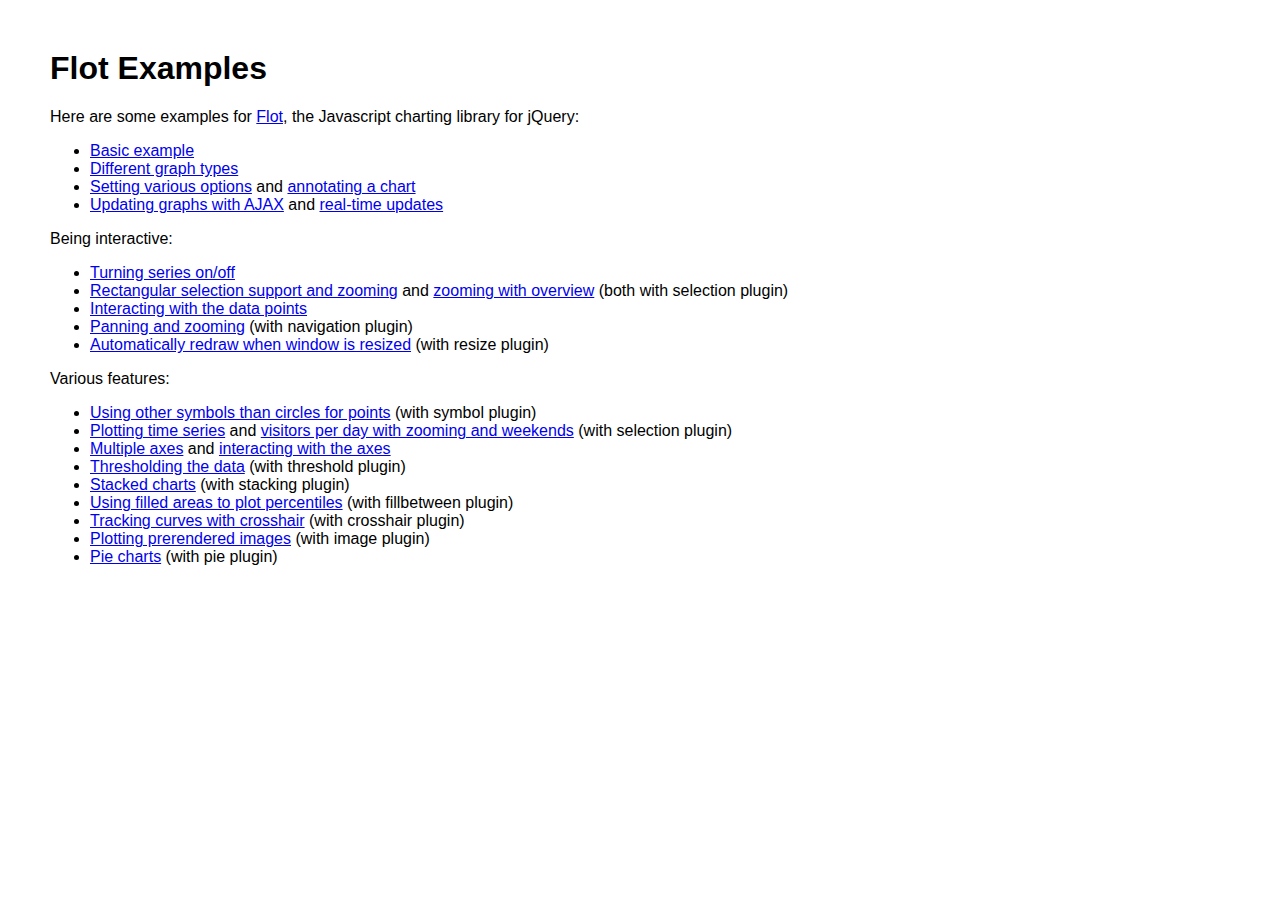
<file: usr/html/flot/examples/index.html>
<!DOCTYPE HTML PUBLIC "-//W3C//DTD HTML 4.01 Transitional//EN" "http://www.w3.org/TR/html4/loose.dtd">
<html>
 <head>
    <meta http-equiv="Content-Type" content="text/html; charset=utf-8">
    <title>Flot Examples</title>
    <link href="layout.css" rel="stylesheet" type="text/css">
 </head>
 <body>
    <h1>Flot Examples</h1>

    <p>Here are some examples for <a href="http://code.google.com/p/flot/">Flot</a>, the Javascript charting library for jQuery:</p>

    <ul>
      <li><a href="basic.html">Basic example</a></li>
      <li><a href="graph-types.html">Different graph types</a></li>
      <li><a href="setting-options.html">Setting various options</a> and <a href="annotating.html">annotating a chart</a></li>
      <li><a href="ajax.html">Updating graphs with AJAX</a> and <a href="realtime.html">real-time updates</a></li>
    </ul>

    <p>Being interactive:</p>
    
    <ul>
      <li><a href="turning-series.html">Turning series on/off</a></li>
      <li><a href="selection.html">Rectangular selection support and zooming</a> and <a href="zooming.html">zooming with overview</a> (both with selection plugin)</li>
      <li><a href="interacting.html">Interacting with the data points</a></li>
      <li><a href="navigate.html">Panning and zooming</a> (with navigation plugin)</li>
      <li><a href="resize.html">Automatically redraw when window is resized</a> (with resize plugin)</li>
    </ul>

    <p>Various features:</p>
    
    <ul>
      <li><a href="symbols.html">Using other symbols than circles for points</a> (with symbol plugin)</li>
      <li><a href="time.html">Plotting time series</a> and <a href="visitors.html">visitors per day with zooming and weekends</a> (with selection plugin)</li>
      <li><a href="multiple-axes.html">Multiple axes</a> and <a href="interacting-axes.html">interacting with the axes</a></li>
      <li><a href="thresholding.html">Thresholding the data</a> (with threshold plugin)</li>
      <li><a href="stacking.html">Stacked charts</a> (with stacking plugin)</li>
      <li><a href="percentiles.html">Using filled areas to plot percentiles</a> (with fillbetween plugin)</li>
      <li><a href="tracking.html">Tracking curves with crosshair</a> (with crosshair plugin)</li>
      <li><a href="image.html">Plotting prerendered images</a> (with image plugin)</li>
      <li><a href="pie.html">Pie charts</a> (with pie plugin)</li>
    </ul>
 </body>
</html>
</file>
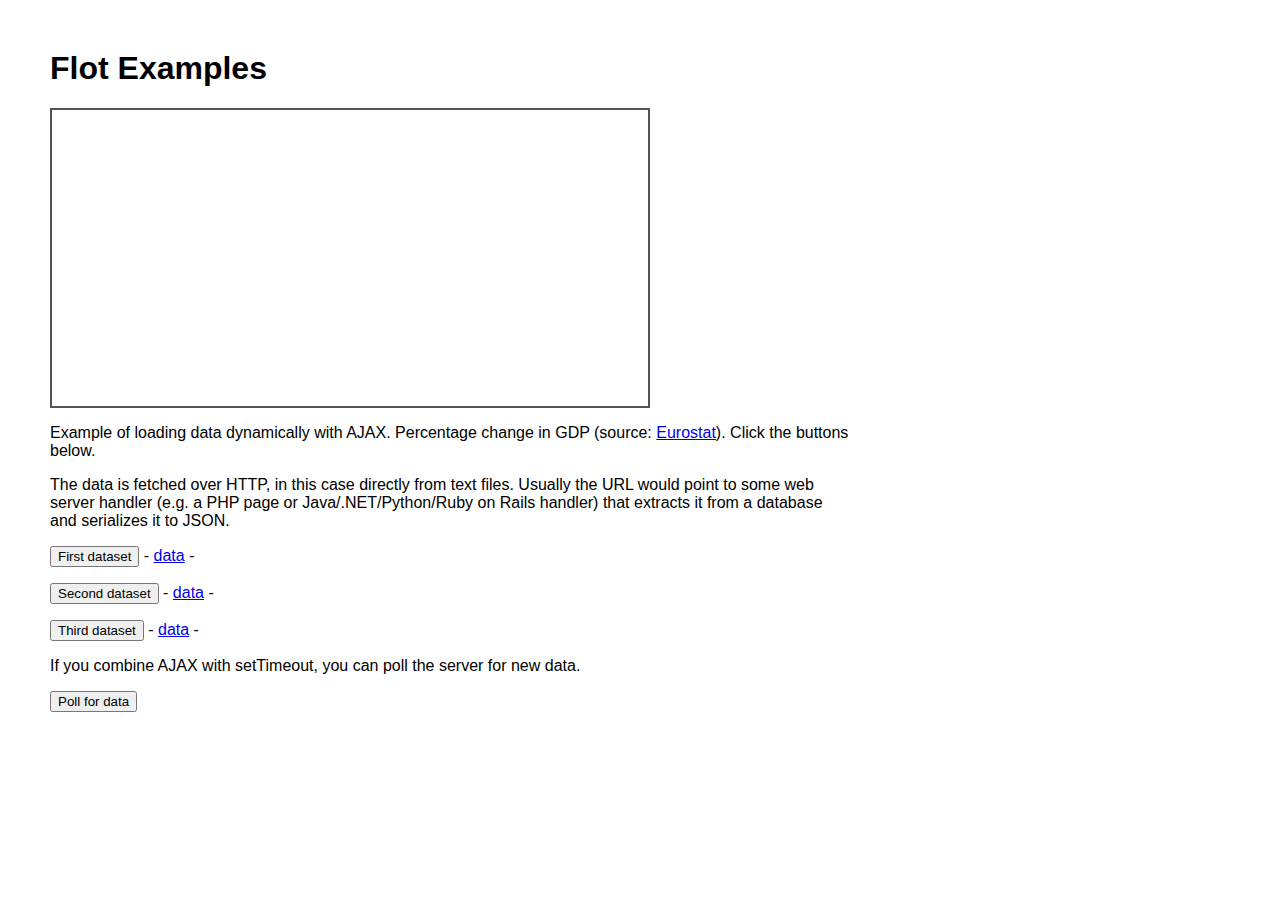
<file: usr/html/flot/examples/ajax.html>
<!DOCTYPE HTML PUBLIC "-//W3C//DTD HTML 4.01 Transitional//EN" "http://www.w3.org/TR/html4/loose.dtd">
<html>
 <head>
    <meta http-equiv="Content-Type" content="text/html; charset=utf-8">
    <title>Flot Examples</title>
    <link href="layout.css" rel="stylesheet" type="text/css">
    <!--[if lte IE 8]><script language="javascript" type="text/javascript" src="../excanvas.min.js"></script><![endif]-->
    <script language="javascript" type="text/javascript" src="../jquery.js"></script>
    <script language="javascript" type="text/javascript" src="../jquery.flot.js"></script>
 </head>
    <body>
    <h1>Flot Examples</h1>

    <div id="placeholder" style="width:600px;height:300px;"></div>

    <p>Example of loading data dynamically with AJAX. Percentage change in GDP (source: <a href="http://epp.eurostat.ec.europa.eu/tgm/table.do?tab=table&init=1&plugin=1&language=en&pcode=tsieb020">Eurostat</a>). Click the buttons below.</p>

    <p>The data is fetched over HTTP, in this case directly from text
    files. Usually the URL would point to some web server handler
    (e.g. a PHP page or Java/.NET/Python/Ruby on Rails handler) that
    extracts it from a database and serializes it to JSON.</p>

    <p>
      <input class="fetchSeries" type="button" value="First dataset"> -
      <a href="data-eu-gdp-growth.json">data</a> -
      <span></span>
    </p>

    <p>
      <input class="fetchSeries" type="button" value="Second dataset"> -
      <a href="data-japan-gdp-growth.json">data</a> -
      <span></span>
    </p>

    <p>
      <input class="fetchSeries" type="button" value="Third dataset"> -
      <a href="data-usa-gdp-growth.json">data</a> -
      <span></span>
    </p>

    <p>If you combine AJAX with setTimeout, you can poll the server
       for new data.</p>

    <p>
      <input class="dataUpdate" type="button" value="Poll for data">
    </p>

<script type="text/javascript">
$(function () {
    var options = {
        lines: { show: true },
        points: { show: true },
        xaxis: { tickDecimals: 0, tickSize: 1 }
    };
    var data = [];
    var placeholder = $("#placeholder");
    
    $.plot(placeholder, data, options);

    
    // fetch one series, adding to what we got
    var alreadyFetched = {};
    
    $("input.fetchSeries").click(function () {
        var button = $(this);
        
        // find the URL in the link right next to us 
        var dataurl = button.siblings('a').attr('href');

        // then fetch the data with jQuery
        function onDataReceived(series) {
            // extract the first coordinate pair so you can see that
            // data is now an ordinary Javascript object
            var firstcoordinate = '(' + series.data[0][0] + ', ' + series.data[0][1] + ')';

            button.siblings('span').text('Fetched ' + series.label + ', first point: ' + firstcoordinate);

            // let's add it to our current data
            if (!alreadyFetched[series.label]) {
                alreadyFetched[series.label] = true;
                data.push(series);
            }
            
            // and plot all we got
            $.plot(placeholder, data, options);
         }
        
        $.ajax({
            url: dataurl,
            method: 'GET',
            dataType: 'json',
            success: onDataReceived
        });
    });


    // initiate a recurring data update
    $("input.dataUpdate").click(function () {
        // reset data
        data = [];
        alreadyFetched = {};
        
        $.plot(placeholder, data, options);

        var iteration = 0;
        
        function fetchData() {
            ++iteration;

            function onDataReceived(series) {
                // we get all the data in one go, if we only got partial
                // data, we could merge it with what we already got
                data = [ series ];
                
                $.plot($("#placeholder"), data, options);
            }
        
            $.ajax({
                // usually, we'll just call the same URL, a script
                // connected to a database, but in this case we only
                // have static example files so we need to modify the
                // URL
                url: "data-eu-gdp-growth-" + iteration + ".json",
                method: 'GET',
                dataType: 'json',
                success: onDataReceived
            });
            
            if (iteration < 5)
                setTimeout(fetchData, 1000);
            else {
                data = [];
                alreadyFetched = {};
            }
        }

        setTimeout(fetchData, 1000);
    });
});
</script>

 </body>
</html>
</file>
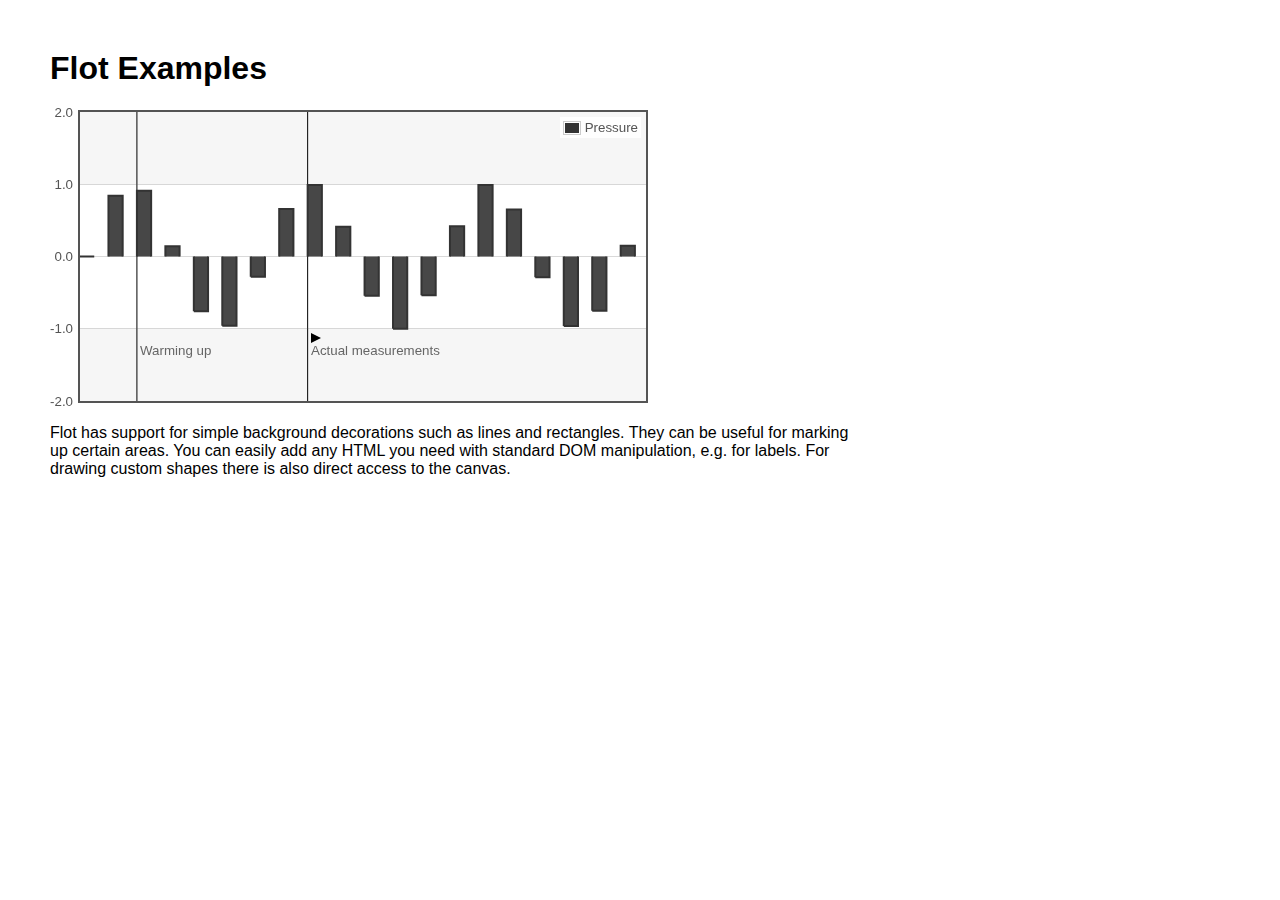
<file: usr/html/flot/examples/annotating.html>
<!DOCTYPE HTML PUBLIC "-//W3C//DTD HTML 4.01 Transitional//EN" "http://www.w3.org/TR/html4/loose.dtd">
<html>
 <head>
    <meta http-equiv="Content-Type" content="text/html; charset=utf-8">
    <title>Flot Examples</title>
    <link href="layout.css" rel="stylesheet" type="text/css">
    <!--[if lte IE 8]><script language="javascript" type="text/javascript" src="../excanvas.min.js"></script><![endif]-->
    <script language="javascript" type="text/javascript" src="../jquery.js"></script>
    <script language="javascript" type="text/javascript" src="../jquery.flot.js"></script>
 </head>
    <body>
    <h1>Flot Examples</h1>

    <div id="placeholder" style="width:600px;height:300px;"></div>

    <p>Flot has support for simple background decorations such as
    lines and rectangles. They can be useful for marking up certain
    areas. You can easily add any HTML you need with standard DOM
    manipulation, e.g. for labels. For drawing custom shapes there is
    also direct access to the canvas.</p>

<script type="text/javascript">
$(function () {
    // generate a dataset
    var d1 = [];
    for (var i = 0; i < 20; ++i)
        d1.push([i, Math.sin(i)]);
    
    var data = [{ data: d1, label: "Pressure", color: "#333" }];

    // setup background areas
    var markings = [
        { color: '#f6f6f6', yaxis: { from: 1 } },
        { color: '#f6f6f6', yaxis: { to: -1 } },
        { color: '#000', lineWidth: 1, xaxis: { from: 2, to: 2 } },
        { color: '#000', lineWidth: 1, xaxis: { from: 8, to: 8 } }
    ];
    
    var placeholder = $("#placeholder");
    
    // plot it
    var plot = $.plot(placeholder, data, {
        bars: { show: true, barWidth: 0.5, fill: 0.9 },
        xaxis: { ticks: [], autoscaleMargin: 0.02 },
        yaxis: { min: -2, max: 2 },
        grid: { markings: markings }
    });

    // add labels
    var o;

    o = plot.pointOffset({ x: 2, y: -1.2});
    // we just append it to the placeholder which Flot already uses
    // for positioning
    placeholder.append('<div style="position:absolute;left:' + (o.left + 4) + 'px;top:' + o.top + 'px;color:#666;font-size:smaller">Warming up</div>');

    o = plot.pointOffset({ x: 8, y: -1.2});
    placeholder.append('<div style="position:absolute;left:' + (o.left + 4) + 'px;top:' + o.top + 'px;color:#666;font-size:smaller">Actual measurements</div>');

    // draw a little arrow on top of the last label to demonstrate
    // canvas drawing
    var ctx = plot.getCanvas().getContext("2d");
    ctx.beginPath();
    o.left += 4;
    ctx.moveTo(o.left, o.top);
    ctx.lineTo(o.left, o.top - 10);
    ctx.lineTo(o.left + 10, o.top - 5);
    ctx.lineTo(o.left, o.top);
    ctx.fillStyle = "#000";
    ctx.fill();
});
</script>

 </body>
</html>
</file>
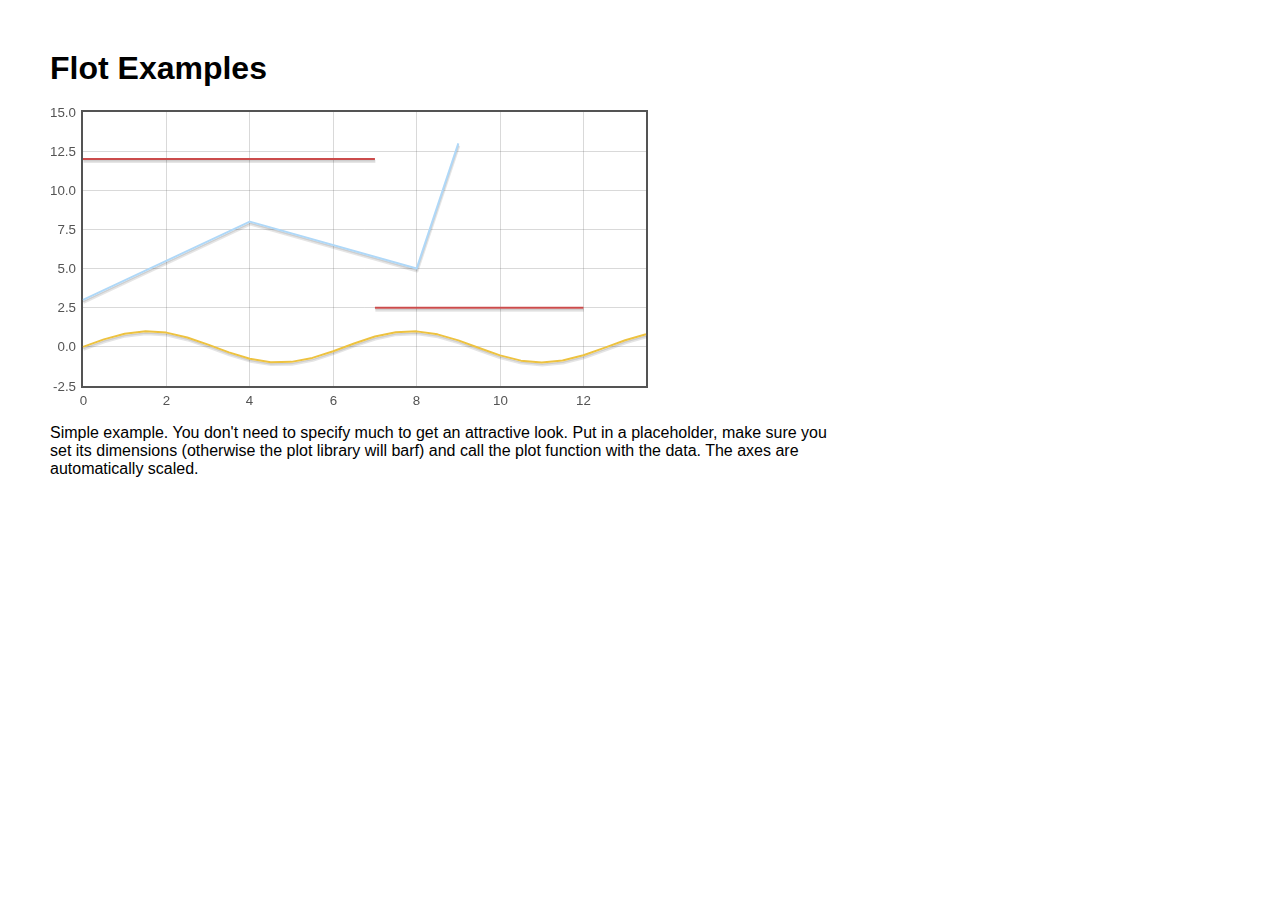
<file: usr/html/flot/examples/basic.html>
<!DOCTYPE HTML PUBLIC "-//W3C//DTD HTML 4.01 Transitional//EN" "http://www.w3.org/TR/html4/loose.dtd">
<html>
 <head>
    <meta http-equiv="Content-Type" content="text/html; charset=utf-8">
    <title>Flot Examples</title>
    <link href="layout.css" rel="stylesheet" type="text/css">
    <!--[if lte IE 8]><script language="javascript" type="text/javascript" src="../excanvas.min.js"></script><![endif]-->
    <script language="javascript" type="text/javascript" src="../jquery.js"></script>
    <script language="javascript" type="text/javascript" src="../jquery.flot.js"></script>
 </head>
    <body>
    <h1>Flot Examples</h1>

    <div id="placeholder" style="width:600px;height:300px;"></div>

    <p>Simple example. You don't need to specify much to get an
       attractive look. Put in a placeholder, make sure you set its
       dimensions (otherwise the plot library will barf) and call the
       plot function with the data. The axes are automatically
       scaled.</p>

<script type="text/javascript">
$(function () {
    var d1 = [];
    for (var i = 0; i < 14; i += 0.5)
        d1.push([i, Math.sin(i)]);

    var d2 = [[0, 3], [4, 8], [8, 5], [9, 13]];

    // a null signifies separate line segments
    var d3 = [[0, 12], [7, 12], null, [7, 2.5], [12, 2.5]];
    
    $.plot($("#placeholder"), [ d1, d2, d3 ]);
});
</script>

 </body>
</html>
</file>
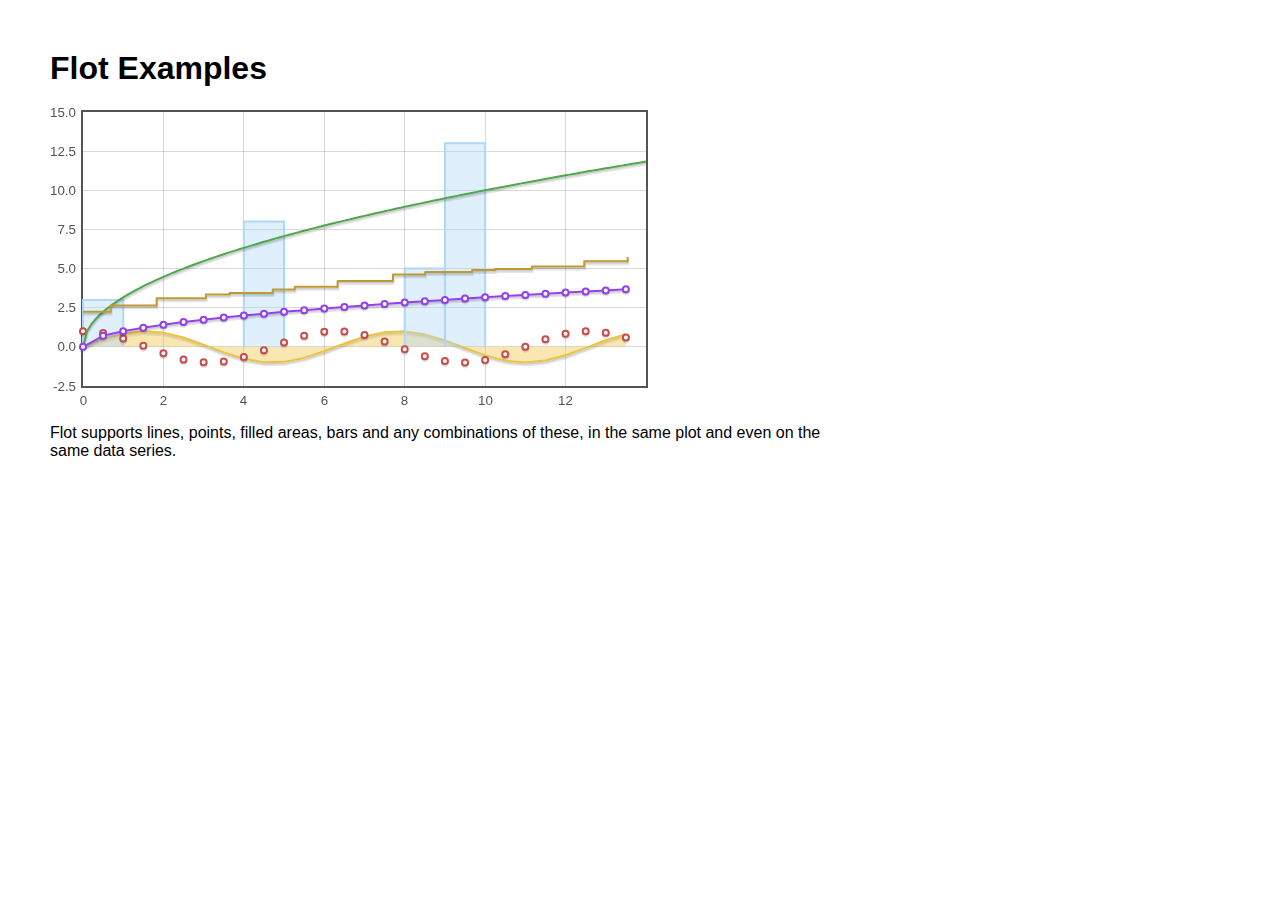
<file: usr/html/flot/examples/graph-types.html>
<!DOCTYPE HTML PUBLIC "-//W3C//DTD HTML 4.01 Transitional//EN" "http://www.w3.org/TR/html4/loose.dtd">
<html>
 <head>
    <meta http-equiv="Content-Type" content="text/html; charset=utf-8">
    <title>Flot Examples</title>
    <link href="layout.css" rel="stylesheet" type="text/css">
    <!--[if lte IE 8]><script language="javascript" type="text/javascript" src="../excanvas.min.js"></script><![endif]-->
    <script language="javascript" type="text/javascript" src="../jquery.js"></script>
    <script language="javascript" type="text/javascript" src="../jquery.flot.js"></script>
 </head>
    <body>
    <h1>Flot Examples</h1>

    <div id="placeholder" style="width:600px;height:300px"></div>

    <p>Flot supports lines, points, filled areas, bars and any
    combinations of these, in the same plot and even on the same data
    series.</p>

<script type="text/javascript">
$(function () {
    var d1 = [];
    for (var i = 0; i < 14; i += 0.5)
        d1.push([i, Math.sin(i)]);

    var d2 = [[0, 3], [4, 8], [8, 5], [9, 13]];

    var d3 = [];
    for (var i = 0; i < 14; i += 0.5)
        d3.push([i, Math.cos(i)]);

    var d4 = [];
    for (var i = 0; i < 14; i += 0.1)
        d4.push([i, Math.sqrt(i * 10)]);
    
    var d5 = [];
    for (var i = 0; i < 14; i += 0.5)
        d5.push([i, Math.sqrt(i)]);

    var d6 = [];
    for (var i = 0; i < 14; i += 0.5 + Math.random())
        d6.push([i, Math.sqrt(2*i + Math.sin(i) + 5)]);
                        
    $.plot($("#placeholder"), [
        {
            data: d1,
            lines: { show: true, fill: true }
        },
        {
            data: d2,
            bars: { show: true }
        },
        {
            data: d3,
            points: { show: true }
        },
        {
            data: d4,
            lines: { show: true }
        },
        {
            data: d5,
            lines: { show: true },
            points: { show: true }
        },
        {
            data: d6,
            lines: { show: true, steps: true }
        }
    ]);
});
</script>

 </body>
</html>
</file>
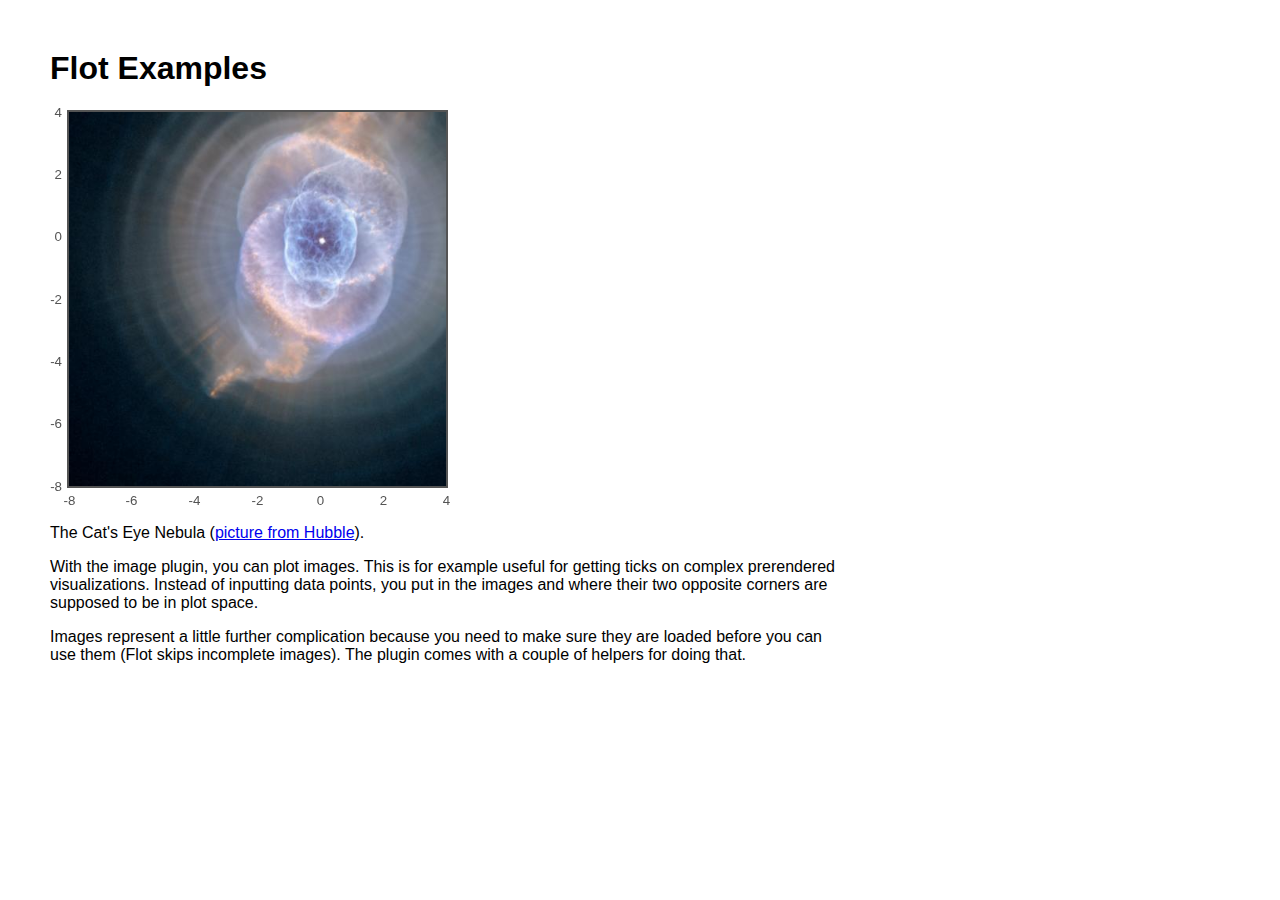
<file: usr/html/flot/examples/image.html>
<!DOCTYPE HTML PUBLIC "-//W3C//DTD HTML 4.01 Transitional//EN" "http://www.w3.org/TR/html4/loose.dtd">
<html>
 <head>
    <meta http-equiv="Content-Type" content="text/html; charset=utf-8">
    <title>Flot Examples</title>
    <link href="layout.css" rel="stylesheet" type="text/css">
    <!--[if lte IE 8]><script language="javascript" type="text/javascript" src="../excanvas.min.js"></script><![endif]-->
    <script language="javascript" type="text/javascript" src="../jquery.js"></script>
    <script language="javascript" type="text/javascript" src="../jquery.flot.js"></script>
    <script language="javascript" type="text/javascript" src="../jquery.flot.image.js"></script>
 </head>
 <body>
    <h1>Flot Examples</h1>

    <div id="placeholder" style="width:400px;height:400px;"></div>

    <p>The Cat's Eye Nebula (<a href="http://hubblesite.org/gallery/album/nebula/pr2004027a/">picture from Hubble</a>).</p>
    
    <p>With the image plugin, you can plot images. This is for example
    useful for getting ticks on complex prerendered visualizations.
    Instead of inputting data points, you put in the images and where
    their two opposite corners are supposed to be in plot space.</p>

    <p>Images represent a little further complication because you need
    to make sure they are loaded before you can use them (Flot skips
    incomplete images). The plugin comes with a couple of helpers
    for doing that.</p>

<script type="text/javascript">
$(function () {
    var data = [ [ ["hs-2004-27-a-large_web.jpg", -10, -10, 10, 10] ] ];
    var options = {
            series: { images: { show: true } },
            xaxis: { min: -8, max: 4 },
            yaxis: { min: -8, max: 4 }
    };

    $.plot.image.loadDataImages(data, options, function () {
        $.plot($("#placeholder"), data, options);
    });
});
</script>

 </body>
</html>
</file>
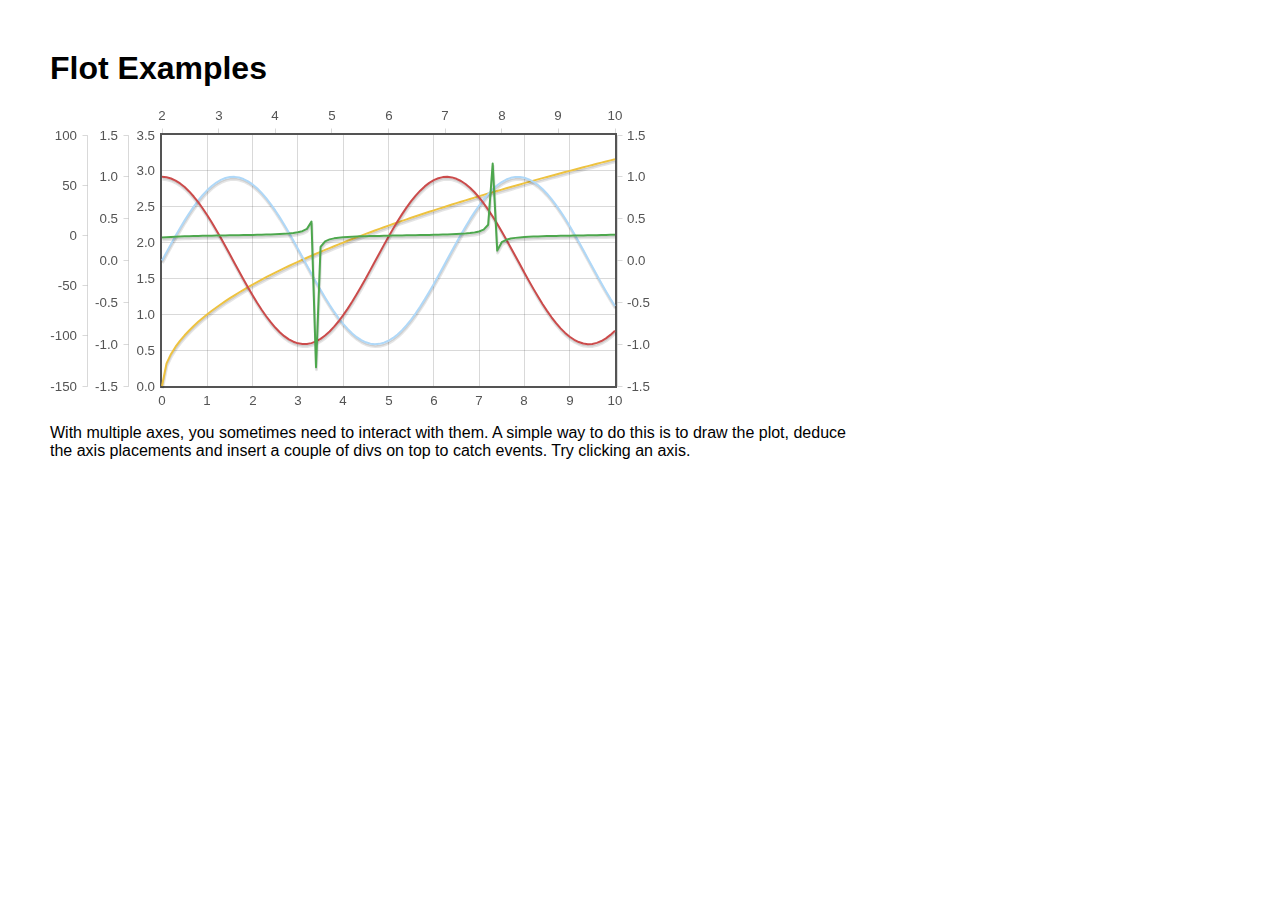
<file: usr/html/flot/examples/interacting-axes.html>
<!DOCTYPE HTML PUBLIC "-//W3C//DTD HTML 4.01 Transitional//EN" "http://www.w3.org/TR/html4/loose.dtd">
<html>
 <head>
    <meta http-equiv="Content-Type" content="text/html; charset=utf-8">
    <title>Flot Examples</title>
    <link href="layout.css" rel="stylesheet" type="text/css">
    <!--[if lte IE 8]><script language="javascript" type="text/javascript" src="../excanvas.min.js"></script><![endif]-->
    <script language="javascript" type="text/javascript" src="../jquery.js"></script>
    <script language="javascript" type="text/javascript" src="../jquery.flot.js"></script>
 </head>
    <body>
    <h1>Flot Examples</h1>

    <div id="placeholder" style="width:600px;height:300px;"></div>

    <p>With multiple axes, you sometimes need to interact with them. A
    simple way to do this is to draw the plot, deduce the axis
    placements and insert a couple of divs on top to catch events.
    Try clicking an axis.</p>

    <p id="click"></p>

<script type="text/javascript">
$(function () {
    function generate(start, end, fn) {
        var res = [];
        for (var i = 0; i <= 100; ++i) {
            var x = start + i / 100 * (end - start);
            res.push([x, fn(x)]);
        }
        return res;
    }

    var data = [
        { data: generate(0, 10, function (x) { return Math.sqrt(x)}), xaxis: 1, yaxis:1 },
        { data: generate(0, 10, function (x) { return Math.sin(x)}), xaxis: 1, yaxis:2 },
        { data: generate(0, 10, function (x) { return Math.cos(x)}), xaxis: 1, yaxis:3 },
        { data: generate(2, 10, function (x) { return Math.tan(x)}), xaxis: 2, yaxis: 4 }
    ];

    var plot = $.plot($("#placeholder"),
                      data,
                      {
                          xaxes: [
                              { position: 'bottom' },
                              { position: 'top'}
                          ],
                          yaxes: [
                              { position: 'left' },
                              { position: 'left' },
                              { position: 'right' },
                              { position: 'left' }
                          ]
                      });

    // now for each axis, create a div

    function getBoundingBoxForAxis(plot, axis) {
        var left = axis.box.left, top = axis.box.top,
            right = left + axis.box.width, bottom = top + axis.box.height;

        // some ticks may stick out, enlarge the box to encompass all ticks
        var cls = axis.direction + axis.n + 'Axis';
        plot.getPlaceholder().find('.' + cls + ' .tickLabel').each(function () {
            var pos = $(this).position();
            left = Math.min(pos.left, left);
            top = Math.min(pos.top, top);
            right = Math.max(Math.round(pos.left) + $(this).outerWidth(), right);
            bottom = Math.max(Math.round(pos.top) + $(this).outerHeight(), bottom);
        });
        
        return { left: left, top: top, width: right - left, height: bottom - top };
    }
    
    $.each(plot.getAxes(), function (i, axis) {
        if (!axis.show)
            return;
        
        var box = getBoundingBoxForAxis(plot, axis);
        
        $('<div class="axisTarget" style="position:absolute;left:' + box.left + 'px;top:' + box.top + 'px;width:' + box.width +  'px;height:' + box.height + 'px"></div>')
            .data('axis.direction', axis.direction)
            .data('axis.n', axis.n)
            .css({ backgroundColor: "#f00", opacity: 0, cursor: "pointer" })
            .appendTo(plot.getPlaceholder())
            .hover(
                function () { $(this).css({ opacity: 0.10 }) },
                function () { $(this).css({ opacity: 0 }) }
            )
            .click(function () {
                $("#click").text("You clicked the " + axis.direction + axis.n + "axis!")
            });
    });
});
</script>
 </body>
</html>
</file>
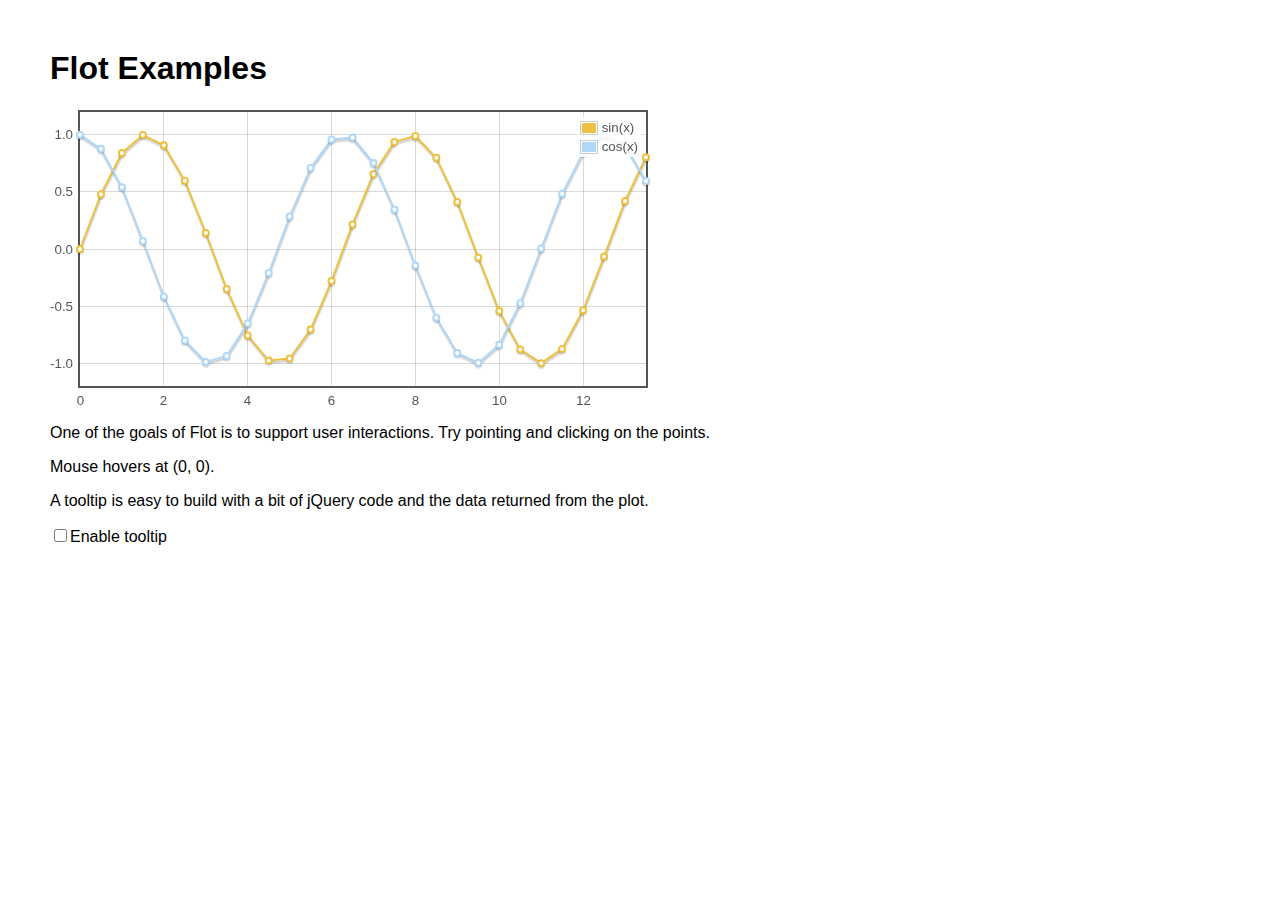
<file: usr/html/flot/examples/interacting.html>
<!DOCTYPE HTML PUBLIC "-//W3C//DTD HTML 4.01 Transitional//EN" "http://www.w3.org/TR/html4/loose.dtd">
<html>
 <head>
    <meta http-equiv="Content-Type" content="text/html; charset=utf-8">
    <title>Flot Examples</title>
    <link href="layout.css" rel="stylesheet" type="text/css">
    <!--[if lte IE 8]><script language="javascript" type="text/javascript" src="../excanvas.min.js"></script><![endif]-->
    <script language="javascript" type="text/javascript" src="../jquery.js"></script>
    <script language="javascript" type="text/javascript" src="../jquery.flot.js"></script>
 </head>
    <body>
    <h1>Flot Examples</h1>

    <div id="placeholder" style="width:600px;height:300px"></div>

    <p>One of the goals of Flot is to support user interactions. Try
    pointing and clicking on the points.</p>

    <p id="hoverdata">Mouse hovers at
    (<span id="x">0</span>, <span id="y">0</span>). <span id="clickdata"></span></p>

    <p>A tooltip is easy to build with a bit of jQuery code and the
    data returned from the plot.</p>

    <p><input id="enableTooltip" type="checkbox">Enable tooltip</p>

<script type="text/javascript">
$(function () {
    var sin = [], cos = [];
    for (var i = 0; i < 14; i += 0.5) {
        sin.push([i, Math.sin(i)]);
        cos.push([i, Math.cos(i)]);
    }

    var plot = $.plot($("#placeholder"),
           [ { data: sin, label: "sin(x)"}, { data: cos, label: "cos(x)" } ], {
               series: {
                   lines: { show: true },
                   points: { show: true }
               },
               grid: { hoverable: true, clickable: true },
               yaxis: { min: -1.2, max: 1.2 }
             });

    function showTooltip(x, y, contents) {
        $('<div id="tooltip">' + contents + '</div>').css( {
            position: 'absolute',
            display: 'none',
            top: y + 5,
            left: x + 5,
            border: '1px solid #fdd',
            padding: '2px',
            'background-color': '#fee',
            opacity: 0.80
        }).appendTo("body").fadeIn(200);
    }

    var previousPoint = null;
    $("#placeholder").bind("plothover", function (event, pos, item) {
        $("#x").text(pos.x.toFixed(2));
        $("#y").text(pos.y.toFixed(2));

        if ($("#enableTooltip:checked").length > 0) {
            if (item) {
                if (previousPoint != item.dataIndex) {
                    previousPoint = item.dataIndex;
                    
                    $("#tooltip").remove();
                    var x = item.datapoint[0].toFixed(2),
                        y = item.datapoint[1].toFixed(2);
                    
                    showTooltip(item.pageX, item.pageY,
                                item.series.label + " of " + x + " = " + y);
                }
            }
            else {
                $("#tooltip").remove();
                previousPoint = null;            
            }
        }
    });

    $("#placeholder").bind("plotclick", function (event, pos, item) {
        if (item) {
            $("#clickdata").text("You clicked point " + item.dataIndex + " in " + item.series.label + ".");
            plot.highlight(item.series, item.datapoint);
        }
    });
});
</script>

 </body>
</html>
</file>
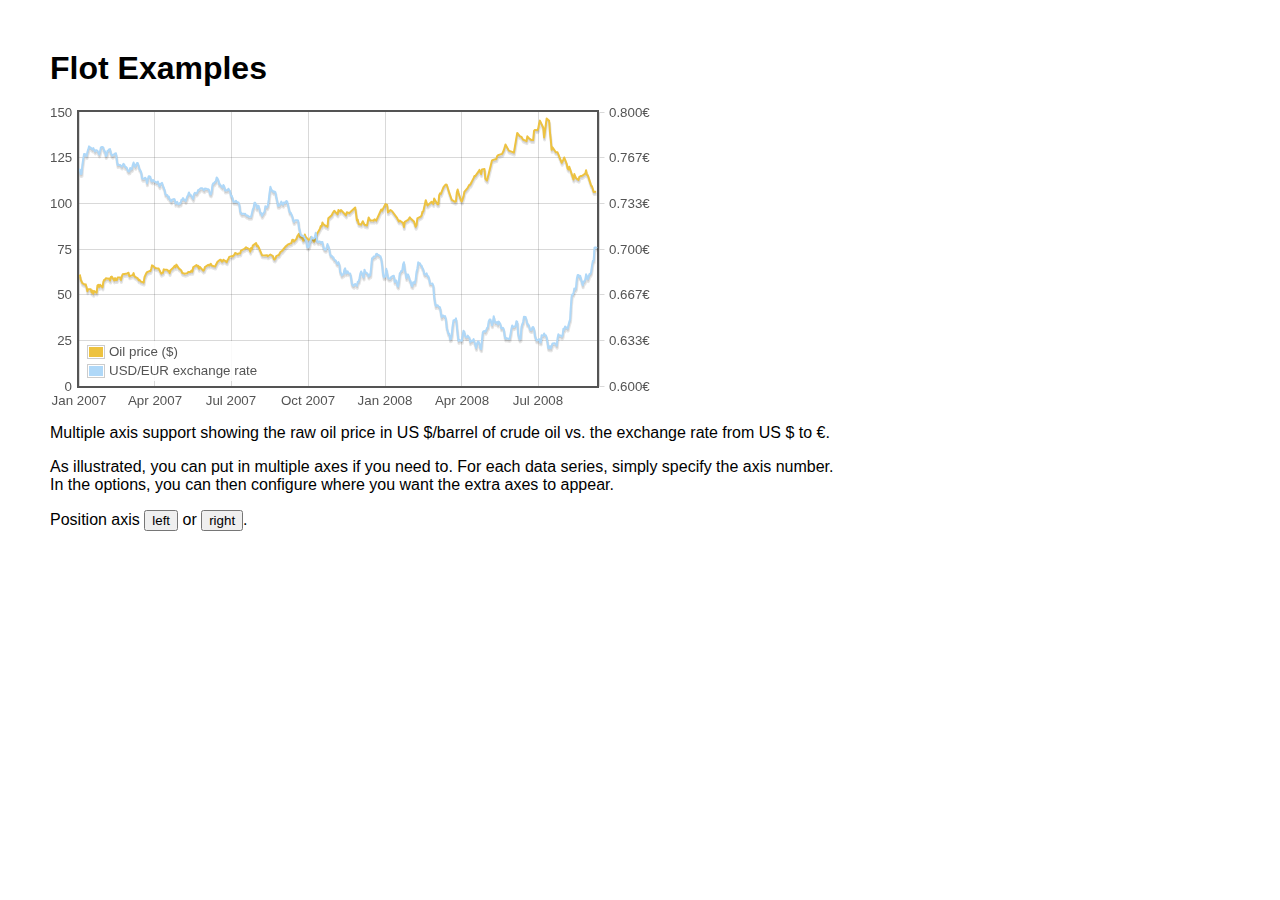
<file: usr/html/flot/examples/multiple-axes.html>
<!DOCTYPE HTML PUBLIC "-//W3C//DTD HTML 4.01 Transitional//EN" "http://www.w3.org/TR/html4/loose.dtd">
<html>
 <head>
    <meta http-equiv="Content-Type" content="text/html; charset=utf-8">
    <title>Flot Examples</title>
    <link href="layout.css" rel="stylesheet" type="text/css">
    <!--[if lte IE 8]><script language="javascript" type="text/javascript" src="../excanvas.min.js"></script><![endif]-->
    <script language="javascript" type="text/javascript" src="../jquery.js"></script>
    <script language="javascript" type="text/javascript" src="../jquery.flot.js"></script>
 </head>
    <body>
    <h1>Flot Examples</h1>

    <div id="placeholder" style="width:600px;height:300px;"></div>

    <p>Multiple axis support showing the raw oil price in US $/barrel of
    crude oil vs. the exchange rate from US $ to €.</p>

    <p>As illustrated, you can put in multiple axes if you
    need to. For each data series, simply specify the axis number.
    In the options, you can then configure where you want the extra
    axes to appear.</p>

    <p>Position axis <button>left</button> or <button>right</button>.</p>

<script type="text/javascript">
$(function () {
    var oilprices = [[1167692400000,61.05], [1167778800000,58.32], [1167865200000,57.35], [1167951600000,56.31], [1168210800000,55.55], [1168297200000,55.64], [1168383600000,54.02], [1168470000000,51.88], [1168556400000,52.99], [1168815600000,52.99], [1168902000000,51.21], [1168988400000,52.24], [1169074800000,50.48], [1169161200000,51.99], [1169420400000,51.13], [1169506800000,55.04], [1169593200000,55.37], [1169679600000,54.23], [1169766000000,55.42], [1170025200000,54.01], [1170111600000,56.97], [1170198000000,58.14], [1170284400000,58.14], [1170370800000,59.02], [1170630000000,58.74], [1170716400000,58.88], [1170802800000,57.71], [1170889200000,59.71], [1170975600000,59.89], [1171234800000,57.81], [1171321200000,59.06], [1171407600000,58.00], [1171494000000,57.99], [1171580400000,59.39], [1171839600000,59.39], [1171926000000,58.07], [1172012400000,60.07], [1172098800000,61.14], [1172444400000,61.39], [1172530800000,61.46], [1172617200000,61.79], [1172703600000,62.00], [1172790000000,60.07], [1173135600000,60.69], [1173222000000,61.82], [1173308400000,60.05], [1173654000000,58.91], [1173740400000,57.93], [1173826800000,58.16], [1173913200000,57.55], [1173999600000,57.11], [1174258800000,56.59], [1174345200000,59.61], [1174518000000,61.69], [1174604400000,62.28], [1174860000000,62.91], [1174946400000,62.93], [1175032800000,64.03], [1175119200000,66.03], [1175205600000,65.87], [1175464800000,64.64], [1175637600000,64.38], [1175724000000,64.28], [1175810400000,64.28], [1176069600000,61.51], [1176156000000,61.89], [1176242400000,62.01], [1176328800000,63.85], [1176415200000,63.63], [1176674400000,63.61], [1176760800000,63.10], [1176847200000,63.13], [1176933600000,61.83], [1177020000000,63.38], [1177279200000,64.58], [1177452000000,65.84], [1177538400000,65.06], [1177624800000,66.46], [1177884000000,64.40], [1178056800000,63.68], [1178143200000,63.19], [1178229600000,61.93], [1178488800000,61.47], [1178575200000,61.55], [1178748000000,61.81], [1178834400000,62.37], [1179093600000,62.46], [1179180000000,63.17], [1179266400000,62.55], [1179352800000,64.94], [1179698400000,66.27], [1179784800000,65.50], [1179871200000,65.77], [1179957600000,64.18], [1180044000000,65.20], [1180389600000,63.15], [1180476000000,63.49], [1180562400000,65.08], [1180908000000,66.30], [1180994400000,65.96], [1181167200000,66.93], [1181253600000,65.98], [1181599200000,65.35], [1181685600000,66.26], [1181858400000,68.00], [1182117600000,69.09], [1182204000000,69.10], [1182290400000,68.19], [1182376800000,68.19], [1182463200000,69.14], [1182722400000,68.19], [1182808800000,67.77], [1182895200000,68.97], [1182981600000,69.57], [1183068000000,70.68], [1183327200000,71.09], [1183413600000,70.92], [1183586400000,71.81], [1183672800000,72.81], [1183932000000,72.19], [1184018400000,72.56], [1184191200000,72.50], [1184277600000,74.15], [1184623200000,75.05], [1184796000000,75.92], [1184882400000,75.57], [1185141600000,74.89], [1185228000000,73.56], [1185314400000,75.57], [1185400800000,74.95], [1185487200000,76.83], [1185832800000,78.21], [1185919200000,76.53], [1186005600000,76.86], [1186092000000,76.00], [1186437600000,71.59], [1186696800000,71.47], [1186956000000,71.62], [1187042400000,71.00], [1187301600000,71.98], [1187560800000,71.12], [1187647200000,69.47], [1187733600000,69.26], [1187820000000,69.83], [1187906400000,71.09], [1188165600000,71.73], [1188338400000,73.36], [1188511200000,74.04], [1188856800000,76.30], [1189116000000,77.49], [1189461600000,78.23], [1189548000000,79.91], [1189634400000,80.09], [1189720800000,79.10], [1189980000000,80.57], [1190066400000,81.93], [1190239200000,83.32], [1190325600000,81.62], [1190584800000,80.95], [1190671200000,79.53], [1190757600000,80.30], [1190844000000,82.88], [1190930400000,81.66], [1191189600000,80.24], [1191276000000,80.05], [1191362400000,79.94], [1191448800000,81.44], [1191535200000,81.22], [1191794400000,79.02], [1191880800000,80.26], [1191967200000,80.30], [1192053600000,83.08], [1192140000000,83.69], [1192399200000,86.13], [1192485600000,87.61], [1192572000000,87.40], [1192658400000,89.47], [1192744800000,88.60], [1193004000000,87.56], [1193090400000,87.56], [1193176800000,87.10], [1193263200000,91.86], [1193612400000,93.53], [1193698800000,94.53], [1193871600000,95.93], [1194217200000,93.98], [1194303600000,96.37], [1194476400000,95.46], [1194562800000,96.32], [1195081200000,93.43], [1195167600000,95.10], [1195426800000,94.64], [1195513200000,95.10], [1196031600000,97.70], [1196118000000,94.42], [1196204400000,90.62], [1196290800000,91.01], [1196377200000,88.71], [1196636400000,88.32], [1196809200000,90.23], [1196982000000,88.28], [1197241200000,87.86], [1197327600000,90.02], [1197414000000,92.25], [1197586800000,90.63], [1197846000000,90.63], [1197932400000,90.49], [1198018800000,91.24], [1198105200000,91.06], [1198191600000,90.49], [1198710000000,96.62], [1198796400000,96.00], [1199142000000,99.62], [1199314800000,99.18], [1199401200000,95.09], [1199660400000,96.33], [1199833200000,95.67], [1200351600000,91.90], [1200438000000,90.84], [1200524400000,90.13], [1200610800000,90.57], [1200956400000,89.21], [1201042800000,86.99], [1201129200000,89.85], [1201474800000,90.99], [1201561200000,91.64], [1201647600000,92.33], [1201734000000,91.75], [1202079600000,90.02], [1202166000000,88.41], [1202252400000,87.14], [1202338800000,88.11], [1202425200000,91.77], [1202770800000,92.78], [1202857200000,93.27], [1202943600000,95.46], [1203030000000,95.46], [1203289200000,101.74], [1203462000000,98.81], [1203894000000,100.88], [1204066800000,99.64], [1204153200000,102.59], [1204239600000,101.84], [1204498800000,99.52], [1204585200000,99.52], [1204671600000,104.52], [1204758000000,105.47], [1204844400000,105.15], [1205103600000,108.75], [1205276400000,109.92], [1205362800000,110.33], [1205449200000,110.21], [1205708400000,105.68], [1205967600000,101.84], [1206313200000,100.86], [1206399600000,101.22], [1206486000000,105.90], [1206572400000,107.58], [1206658800000,105.62], [1206914400000,101.58], [1207000800000,100.98], [1207173600000,103.83], [1207260000000,106.23], [1207605600000,108.50], [1207778400000,110.11], [1207864800000,110.14], [1208210400000,113.79], [1208296800000,114.93], [1208383200000,114.86], [1208728800000,117.48], [1208815200000,118.30], [1208988000000,116.06], [1209074400000,118.52], [1209333600000,118.75], [1209420000000,113.46], [1209592800000,112.52], [1210024800000,121.84], [1210111200000,123.53], [1210197600000,123.69], [1210543200000,124.23], [1210629600000,125.80], [1210716000000,126.29], [1211148000000,127.05], [1211320800000,129.07], [1211493600000,132.19], [1211839200000,128.85], [1212357600000,127.76], [1212703200000,138.54], [1212962400000,136.80], [1213135200000,136.38], [1213308000000,134.86], [1213653600000,134.01], [1213740000000,136.68], [1213912800000,135.65], [1214172000000,134.62], [1214258400000,134.62], [1214344800000,134.62], [1214431200000,139.64], [1214517600000,140.21], [1214776800000,140.00], [1214863200000,140.97], [1214949600000,143.57], [1215036000000,145.29], [1215381600000,141.37], [1215468000000,136.04], [1215727200000,146.40], [1215986400000,145.18], [1216072800000,138.74], [1216159200000,134.60], [1216245600000,129.29], [1216332000000,130.65], [1216677600000,127.95], [1216850400000,127.95], [1217282400000,122.19], [1217455200000,124.08], [1217541600000,125.10], [1217800800000,121.41], [1217887200000,119.17], [1217973600000,118.58], [1218060000000,120.02], [1218405600000,114.45], [1218492000000,113.01], [1218578400000,116.00], [1218751200000,113.77], [1219010400000,112.87], [1219096800000,114.53], [1219269600000,114.98], [1219356000000,114.98], [1219701600000,116.27], [1219788000000,118.15], [1219874400000,115.59], [1219960800000,115.46], [1220306400000,109.71], [1220392800000,109.35], [1220565600000,106.23], [1220824800000,106.34]];
    var exchangerates = [[1167606000000,0.7580], [1167692400000,0.7580], [1167778800000,0.75470], [1167865200000,0.75490], [1167951600000,0.76130], [1168038000000,0.76550], [1168124400000,0.76930], [1168210800000,0.76940], [1168297200000,0.76880], [1168383600000,0.76780], [1168470000000,0.77080], [1168556400000,0.77270], [1168642800000,0.77490], [1168729200000,0.77410], [1168815600000,0.77410], [1168902000000,0.77320], [1168988400000,0.77270], [1169074800000,0.77370], [1169161200000,0.77240], [1169247600000,0.77120], [1169334000000,0.7720], [1169420400000,0.77210], [1169506800000,0.77170], [1169593200000,0.77040], [1169679600000,0.7690], [1169766000000,0.77110], [1169852400000,0.7740], [1169938800000,0.77450], [1170025200000,0.77450], [1170111600000,0.7740], [1170198000000,0.77160], [1170284400000,0.77130], [1170370800000,0.76780], [1170457200000,0.76880], [1170543600000,0.77180], [1170630000000,0.77180], [1170716400000,0.77280], [1170802800000,0.77290], [1170889200000,0.76980], [1170975600000,0.76850], [1171062000000,0.76810], [1171148400000,0.7690], [1171234800000,0.7690], [1171321200000,0.76980], [1171407600000,0.76990], [1171494000000,0.76510], [1171580400000,0.76130], [1171666800000,0.76160], [1171753200000,0.76140], [1171839600000,0.76140], [1171926000000,0.76070], [1172012400000,0.76020], [1172098800000,0.76110], [1172185200000,0.76220], [1172271600000,0.76150], [1172358000000,0.75980], [1172444400000,0.75980], [1172530800000,0.75920], [1172617200000,0.75730], [1172703600000,0.75660], [1172790000000,0.75670], [1172876400000,0.75910], [1172962800000,0.75820], [1173049200000,0.75850], [1173135600000,0.76130], [1173222000000,0.76310], [1173308400000,0.76150], [1173394800000,0.760], [1173481200000,0.76130], [1173567600000,0.76270], [1173654000000,0.76270], [1173740400000,0.76080], [1173826800000,0.75830], [1173913200000,0.75750], [1173999600000,0.75620], [1174086000000,0.7520], [1174172400000,0.75120], [1174258800000,0.75120], [1174345200000,0.75170], [1174431600000,0.7520], [1174518000000,0.75110], [1174604400000,0.7480], [1174690800000,0.75090], [1174777200000,0.75310], [1174860000000,0.75310], [1174946400000,0.75270], [1175032800000,0.74980], [1175119200000,0.74930], [1175205600000,0.75040], [1175292000000,0.750], [1175378400000,0.74910], [1175464800000,0.74910], [1175551200000,0.74850], [1175637600000,0.74840], [1175724000000,0.74920], [1175810400000,0.74710], [1175896800000,0.74590], [1175983200000,0.74770], [1176069600000,0.74770], [1176156000000,0.74830], [1176242400000,0.74580], [1176328800000,0.74480], [1176415200000,0.7430], [1176501600000,0.73990], [1176588000000,0.73950], [1176674400000,0.73950], [1176760800000,0.73780], [1176847200000,0.73820], [1176933600000,0.73620], [1177020000000,0.73550], [1177106400000,0.73480], [1177192800000,0.73610], [1177279200000,0.73610], [1177365600000,0.73650], [1177452000000,0.73620], [1177538400000,0.73310], [1177624800000,0.73390], [1177711200000,0.73440], [1177797600000,0.73270], [1177884000000,0.73270], [1177970400000,0.73360], [1178056800000,0.73330], [1178143200000,0.73590], [1178229600000,0.73590], [1178316000000,0.73720], [1178402400000,0.7360], [1178488800000,0.7360], [1178575200000,0.7350], [1178661600000,0.73650], [1178748000000,0.73840], [1178834400000,0.73950], [1178920800000,0.74130], [1179007200000,0.73970], [1179093600000,0.73960], [1179180000000,0.73850], [1179266400000,0.73780], [1179352800000,0.73660], [1179439200000,0.740], [1179525600000,0.74110], [1179612000000,0.74060], [1179698400000,0.74050], [1179784800000,0.74140], [1179871200000,0.74310], [1179957600000,0.74310], [1180044000000,0.74380], [1180130400000,0.74430], [1180216800000,0.74430], [1180303200000,0.74430], [1180389600000,0.74340], [1180476000000,0.74290], [1180562400000,0.74420], [1180648800000,0.7440], [1180735200000,0.74390], [1180821600000,0.74370], [1180908000000,0.74370], [1180994400000,0.74290], [1181080800000,0.74030], [1181167200000,0.73990], [1181253600000,0.74180], [1181340000000,0.74680], [1181426400000,0.7480], [1181512800000,0.7480], [1181599200000,0.7490], [1181685600000,0.74940], [1181772000000,0.75220], [1181858400000,0.75150], [1181944800000,0.75020], [1182031200000,0.74720], [1182117600000,0.74720], [1182204000000,0.74620], [1182290400000,0.74550], [1182376800000,0.74490], [1182463200000,0.74670], [1182549600000,0.74580], [1182636000000,0.74270], [1182722400000,0.74270], [1182808800000,0.7430], [1182895200000,0.74290], [1182981600000,0.7440], [1183068000000,0.7430], [1183154400000,0.74220], [1183240800000,0.73880], [1183327200000,0.73880], [1183413600000,0.73690], [1183500000000,0.73450], [1183586400000,0.73450], [1183672800000,0.73450], [1183759200000,0.73520], [1183845600000,0.73410], [1183932000000,0.73410], [1184018400000,0.7340], [1184104800000,0.73240], [1184191200000,0.72720], [1184277600000,0.72640], [1184364000000,0.72550], [1184450400000,0.72580], [1184536800000,0.72580], [1184623200000,0.72560], [1184709600000,0.72570], [1184796000000,0.72470], [1184882400000,0.72430], [1184968800000,0.72440], [1185055200000,0.72350], [1185141600000,0.72350], [1185228000000,0.72350], [1185314400000,0.72350], [1185400800000,0.72620], [1185487200000,0.72880], [1185573600000,0.73010], [1185660000000,0.73370], [1185746400000,0.73370], [1185832800000,0.73240], [1185919200000,0.72970], [1186005600000,0.73170], [1186092000000,0.73150], [1186178400000,0.72880], [1186264800000,0.72630], [1186351200000,0.72630], [1186437600000,0.72420], [1186524000000,0.72530], [1186610400000,0.72640], [1186696800000,0.7270], [1186783200000,0.73120], [1186869600000,0.73050], [1186956000000,0.73050], [1187042400000,0.73180], [1187128800000,0.73580], [1187215200000,0.74090], [1187301600000,0.74540], [1187388000000,0.74370], [1187474400000,0.74240], [1187560800000,0.74240], [1187647200000,0.74150], [1187733600000,0.74190], [1187820000000,0.74140], [1187906400000,0.73770], [1187992800000,0.73550], [1188079200000,0.73150], [1188165600000,0.73150], [1188252000000,0.7320], [1188338400000,0.73320], [1188424800000,0.73460], [1188511200000,0.73280], [1188597600000,0.73230], [1188684000000,0.7340], [1188770400000,0.7340], [1188856800000,0.73360], [1188943200000,0.73510], [1189029600000,0.73460], [1189116000000,0.73210], [1189202400000,0.72940], [1189288800000,0.72660], [1189375200000,0.72660], [1189461600000,0.72540], [1189548000000,0.72420], [1189634400000,0.72130], [1189720800000,0.71970], [1189807200000,0.72090], [1189893600000,0.7210], [1189980000000,0.7210], [1190066400000,0.7210], [1190152800000,0.72090], [1190239200000,0.71590], [1190325600000,0.71330], [1190412000000,0.71050], [1190498400000,0.70990], [1190584800000,0.70990], [1190671200000,0.70930], [1190757600000,0.70930], [1190844000000,0.70760], [1190930400000,0.7070], [1191016800000,0.70490], [1191103200000,0.70120], [1191189600000,0.70110], [1191276000000,0.70190], [1191362400000,0.70460], [1191448800000,0.70630], [1191535200000,0.70890], [1191621600000,0.70770], [1191708000000,0.70770], [1191794400000,0.70770], [1191880800000,0.70910], [1191967200000,0.71180], [1192053600000,0.70790], [1192140000000,0.70530], [1192226400000,0.7050], [1192312800000,0.70550], [1192399200000,0.70550], [1192485600000,0.70450], [1192572000000,0.70510], [1192658400000,0.70510], [1192744800000,0.70170], [1192831200000,0.70], [1192917600000,0.69950], [1193004000000,0.69940], [1193090400000,0.70140], [1193176800000,0.70360], [1193263200000,0.70210], [1193349600000,0.70020], [1193436000000,0.69670], [1193522400000,0.6950], [1193612400000,0.6950], [1193698800000,0.69390], [1193785200000,0.6940], [1193871600000,0.69220], [1193958000000,0.69190], [1194044400000,0.69140], [1194130800000,0.68940], [1194217200000,0.68910], [1194303600000,0.69040], [1194390000000,0.6890], [1194476400000,0.68340], [1194562800000,0.68230], [1194649200000,0.68070], [1194735600000,0.68150], [1194822000000,0.68150], [1194908400000,0.68470], [1194994800000,0.68590], [1195081200000,0.68220], [1195167600000,0.68270], [1195254000000,0.68370], [1195340400000,0.68230], [1195426800000,0.68220], [1195513200000,0.68220], [1195599600000,0.67920], [1195686000000,0.67460], [1195772400000,0.67350], [1195858800000,0.67310], [1195945200000,0.67420], [1196031600000,0.67440], [1196118000000,0.67390], [1196204400000,0.67310], [1196290800000,0.67610], [1196377200000,0.67610], [1196463600000,0.67850], [1196550000000,0.68180], [1196636400000,0.68360], [1196722800000,0.68230], [1196809200000,0.68050], [1196895600000,0.67930], [1196982000000,0.68490], [1197068400000,0.68330], [1197154800000,0.68250], [1197241200000,0.68250], [1197327600000,0.68160], [1197414000000,0.67990], [1197500400000,0.68130], [1197586800000,0.68090], [1197673200000,0.68680], [1197759600000,0.69330], [1197846000000,0.69330], [1197932400000,0.69450], [1198018800000,0.69440], [1198105200000,0.69460], [1198191600000,0.69640], [1198278000000,0.69650], [1198364400000,0.69560], [1198450800000,0.69560], [1198537200000,0.6950], [1198623600000,0.69480], [1198710000000,0.69280], [1198796400000,0.68870], [1198882800000,0.68240], [1198969200000,0.67940], [1199055600000,0.67940], [1199142000000,0.68030], [1199228400000,0.68550], [1199314800000,0.68240], [1199401200000,0.67910], [1199487600000,0.67830], [1199574000000,0.67850], [1199660400000,0.67850], [1199746800000,0.67970], [1199833200000,0.680], [1199919600000,0.68030], [1200006000000,0.68050], [1200092400000,0.6760], [1200178800000,0.6770], [1200265200000,0.6770], [1200351600000,0.67360], [1200438000000,0.67260], [1200524400000,0.67640], [1200610800000,0.68210], [1200697200000,0.68310], [1200783600000,0.68420], [1200870000000,0.68420], [1200956400000,0.68870], [1201042800000,0.69030], [1201129200000,0.68480], [1201215600000,0.68240], [1201302000000,0.67880], [1201388400000,0.68140], [1201474800000,0.68140], [1201561200000,0.67970], [1201647600000,0.67690], [1201734000000,0.67650], [1201820400000,0.67330], [1201906800000,0.67290], [1201993200000,0.67580], [1202079600000,0.67580], [1202166000000,0.6750], [1202252400000,0.6780], [1202338800000,0.68330], [1202425200000,0.68560], [1202511600000,0.69030], [1202598000000,0.68960], [1202684400000,0.68960], [1202770800000,0.68820], [1202857200000,0.68790], [1202943600000,0.68620], [1203030000000,0.68520], [1203116400000,0.68230], [1203202800000,0.68130], [1203289200000,0.68130], [1203375600000,0.68220], [1203462000000,0.68020], [1203548400000,0.68020], [1203634800000,0.67840], [1203721200000,0.67480], [1203807600000,0.67470], [1203894000000,0.67470], [1203980400000,0.67480], [1204066800000,0.67330], [1204153200000,0.6650], [1204239600000,0.66110], [1204326000000,0.65830], [1204412400000,0.6590], [1204498800000,0.6590], [1204585200000,0.65810], [1204671600000,0.65780], [1204758000000,0.65740], [1204844400000,0.65320], [1204930800000,0.65020], [1205017200000,0.65140], [1205103600000,0.65140], [1205190000000,0.65070], [1205276400000,0.6510], [1205362800000,0.64890], [1205449200000,0.64240], [1205535600000,0.64060], [1205622000000,0.63820], [1205708400000,0.63820], [1205794800000,0.63410], [1205881200000,0.63440], [1205967600000,0.63780], [1206054000000,0.64390], [1206140400000,0.64780], [1206226800000,0.64810], [1206313200000,0.64810], [1206399600000,0.64940], [1206486000000,0.64380], [1206572400000,0.63770], [1206658800000,0.63290], [1206745200000,0.63360], [1206831600000,0.63330], [1206914400000,0.63330], [1207000800000,0.6330], [1207087200000,0.63710], [1207173600000,0.64030], [1207260000000,0.63960], [1207346400000,0.63640], [1207432800000,0.63560], [1207519200000,0.63560], [1207605600000,0.63680], [1207692000000,0.63570], [1207778400000,0.63540], [1207864800000,0.6320], [1207951200000,0.63320], [1208037600000,0.63280], [1208124000000,0.63310], [1208210400000,0.63420], [1208296800000,0.63210], [1208383200000,0.63020], [1208469600000,0.62780], [1208556000000,0.63080], [1208642400000,0.63240], [1208728800000,0.63240], [1208815200000,0.63070], [1208901600000,0.62770], [1208988000000,0.62690], [1209074400000,0.63350], [1209160800000,0.63920], [1209247200000,0.640], [1209333600000,0.64010], [1209420000000,0.63960], [1209506400000,0.64070], [1209592800000,0.64230], [1209679200000,0.64290], [1209765600000,0.64720], [1209852000000,0.64850], [1209938400000,0.64860], [1210024800000,0.64670], [1210111200000,0.64440], [1210197600000,0.64670], [1210284000000,0.65090], [1210370400000,0.64780], [1210456800000,0.64610], [1210543200000,0.64610], [1210629600000,0.64680], [1210716000000,0.64490], [1210802400000,0.6470], [1210888800000,0.64610], [1210975200000,0.64520], [1211061600000,0.64220], [1211148000000,0.64220], [1211234400000,0.64250], [1211320800000,0.64140], [1211407200000,0.63660], [1211493600000,0.63460], [1211580000000,0.6350], [1211666400000,0.63460], [1211752800000,0.63460], [1211839200000,0.63430], [1211925600000,0.63460], [1212012000000,0.63790], [1212098400000,0.64160], [1212184800000,0.64420], [1212271200000,0.64310], [1212357600000,0.64310], [1212444000000,0.64350], [1212530400000,0.6440], [1212616800000,0.64730], [1212703200000,0.64690], [1212789600000,0.63860], [1212876000000,0.63560], [1212962400000,0.6340], [1213048800000,0.63460], [1213135200000,0.6430], [1213221600000,0.64520], [1213308000000,0.64670], [1213394400000,0.65060], [1213480800000,0.65040], [1213567200000,0.65030], [1213653600000,0.64810], [1213740000000,0.64510], [1213826400000,0.6450], [1213912800000,0.64410], [1213999200000,0.64140], [1214085600000,0.64090], [1214172000000,0.64090], [1214258400000,0.64280], [1214344800000,0.64310], [1214431200000,0.64180], [1214517600000,0.63710], [1214604000000,0.63490], [1214690400000,0.63330], [1214776800000,0.63340], [1214863200000,0.63380], [1214949600000,0.63420], [1215036000000,0.6320], [1215122400000,0.63180], [1215208800000,0.6370], [1215295200000,0.63680], [1215381600000,0.63680], [1215468000000,0.63830], [1215554400000,0.63710], [1215640800000,0.63710], [1215727200000,0.63550], [1215813600000,0.6320], [1215900000000,0.62770], [1215986400000,0.62760], [1216072800000,0.62910], [1216159200000,0.62740], [1216245600000,0.62930], [1216332000000,0.63110], [1216418400000,0.6310], [1216504800000,0.63120], [1216591200000,0.63120], [1216677600000,0.63040], [1216764000000,0.62940], [1216850400000,0.63480], [1216936800000,0.63780], [1217023200000,0.63680], [1217109600000,0.63680], [1217196000000,0.63680], [1217282400000,0.6360], [1217368800000,0.6370], [1217455200000,0.64180], [1217541600000,0.64110], [1217628000000,0.64350], [1217714400000,0.64270], [1217800800000,0.64270], [1217887200000,0.64190], [1217973600000,0.64460], [1218060000000,0.64680], [1218146400000,0.64870], [1218232800000,0.65940], [1218319200000,0.66660], [1218405600000,0.66660], [1218492000000,0.66780], [1218578400000,0.67120], [1218664800000,0.67050], [1218751200000,0.67180], [1218837600000,0.67840], [1218924000000,0.68110], [1219010400000,0.68110], [1219096800000,0.67940], [1219183200000,0.68040], [1219269600000,0.67810], [1219356000000,0.67560], [1219442400000,0.67350], [1219528800000,0.67630], [1219615200000,0.67620], [1219701600000,0.67770], [1219788000000,0.68150], [1219874400000,0.68020], [1219960800000,0.6780], [1220047200000,0.67960], [1220133600000,0.68170], [1220220000000,0.68170], [1220306400000,0.68320], [1220392800000,0.68770], [1220479200000,0.69120], [1220565600000,0.69140], [1220652000000,0.70090], [1220738400000,0.70120], [1220824800000,0.7010], [1220911200000,0.70050]];

    function euroFormatter(v, axis) {
        return v.toFixed(axis.tickDecimals) +"€";
    }
    
    function doPlot(position) {
        $.plot($("#placeholder"),
           [ { data: oilprices, label: "Oil price ($)" },
             { data: exchangerates, label: "USD/EUR exchange rate", yaxis: 2 }],
           { 
               xaxes: [ { mode: 'time' } ],
               yaxes: [ { min: 0 },
                        {
                          // align if we are to the right
                          alignTicksWithAxis: position == "right" ? 1 : null,
                          position: position,
                          tickFormatter: euroFormatter
                        } ],
               legend: { position: 'sw' }
           });
    }

    doPlot("right");
    
    $("button").click(function () {
        doPlot($(this).text());
    });
});
</script>
 </body>
</html>
</file>
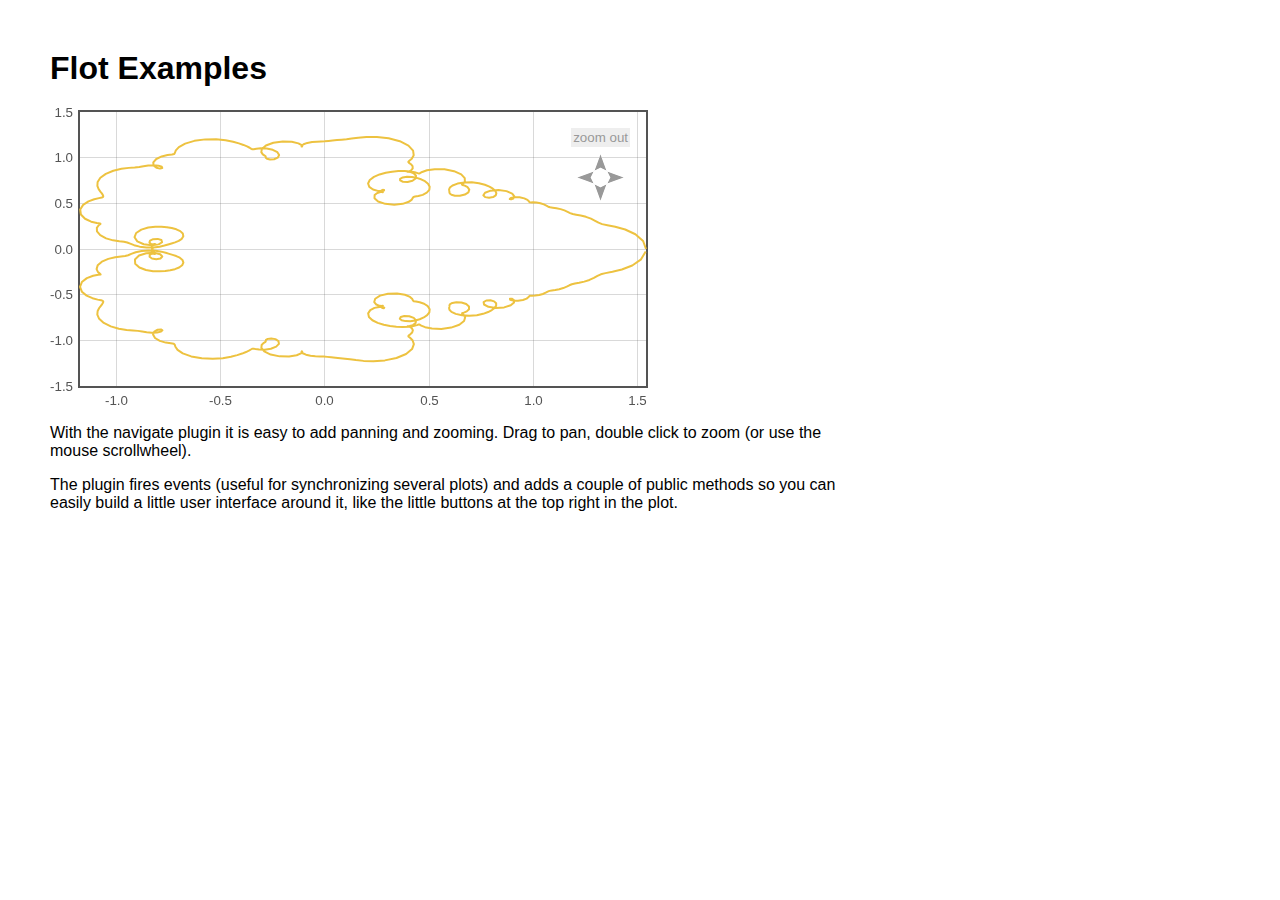
<file: usr/html/flot/examples/navigate.html>
<!DOCTYPE HTML PUBLIC "-//W3C//DTD HTML 4.01 Transitional//EN" "http://www.w3.org/TR/html4/loose.dtd">
<html>
 <head>
    <meta http-equiv="Content-Type" content="text/html; charset=utf-8">
    <title>Flot Examples</title>
    <link href="layout.css" rel="stylesheet" type="text/css">
    <!--[if lte IE 8]><script language="javascript" type="text/javascript" src="../excanvas.min.js"></script><![endif]-->
    <script language="javascript" type="text/javascript" src="../jquery.js"></script>
    <script language="javascript" type="text/javascript" src="../jquery.flot.js"></script>
    <script language="javascript" type="text/javascript" src="../jquery.flot.navigate.js"></script>
    <style type="text/css">
    #placeholder .button {
        position: absolute;
        cursor: pointer;
    }
    #placeholder div.button {
        font-size: smaller;
        color: #999;
        background-color: #eee;
        padding: 2px;
    }
    .message {
        padding-left: 50px;
        font-size: smaller;
    }
    </style>
 </head>
 <body>
    <h1>Flot Examples</h1>

    <div id="placeholder" style="width:600px;height:300px;"></div>

    <p class="message"></p>

    <p>With the navigate plugin it is easy to add panning and zooming.
    Drag to pan, double click to zoom (or use the mouse scrollwheel).</p>

    <p>The plugin fires events (useful for synchronizing several
    plots) and adds a couple of public methods so you can easily build
    a little user interface around it, like the little buttons at the
    top right in the plot.</p>
    

<script type="text/javascript">
$(function () {
    // generate data set from a parametric function with a fractal
    // look
    function sumf(f, t, m) {
        var res = 0;
        for (var i = 1; i < m; ++i)
            res += f(i * i * t) / (i * i);
        return res;
    }
    
    var d1 = [];
    for (var t = 0; t <= 2 * Math.PI; t += 0.01)
        d1.push([sumf(Math.cos, t, 10), sumf(Math.sin, t, 10)]);
    var data = [ d1 ];

    
    var placeholder = $("#placeholder");
    var options = {
        series: { lines: { show: true }, shadowSize: 0 },
        xaxis: { zoomRange: [0.1, 10], panRange: [-10, 10] },
        yaxis: { zoomRange: [0.1, 10], panRange: [-10, 10] },
        zoom: {
            interactive: true
        },
        pan: {
            interactive: true
        }
    };

    var plot = $.plot(placeholder, data, options);

    // show pan/zoom messages to illustrate events 
    placeholder.bind('plotpan', function (event, plot) {
        var axes = plot.getAxes();
        $(".message").html("Panning to x: "  + axes.xaxis.min.toFixed(2)
                           + " &ndash; " + axes.xaxis.max.toFixed(2)
                           + " and y: " + axes.yaxis.min.toFixed(2)
                           + " &ndash; " + axes.yaxis.max.toFixed(2));
    });

    placeholder.bind('plotzoom', function (event, plot) {
        var axes = plot.getAxes();
        $(".message").html("Zooming to x: "  + axes.xaxis.min.toFixed(2)
                           + " &ndash; " + axes.xaxis.max.toFixed(2)
                           + " and y: " + axes.yaxis.min.toFixed(2)
                           + " &ndash; " + axes.yaxis.max.toFixed(2));
    });

    // add zoom out button 
    $('<div class="button" style="right:20px;top:20px">zoom out</div>').appendTo(placeholder).click(function (e) {
        e.preventDefault();
        plot.zoomOut();
    });

    // and add panning buttons
    
    // little helper for taking the repetitive work out of placing
    // panning arrows
    function addArrow(dir, right, top, offset) {
        $('<img class="button" src="arrow-' + dir + '.gif" style="right:' + right + 'px;top:' + top + 'px">').appendTo(placeholder).click(function (e) {
            e.preventDefault();
            plot.pan(offset);
        });
    }

    addArrow('left', 55, 60, { left: -100 });
    addArrow('right', 25, 60, { left: 100 });
    addArrow('up', 40, 45, { top: -100 });
    addArrow('down', 40, 75, { top: 100 });
});
</script>

 </body>
</html>
</file>
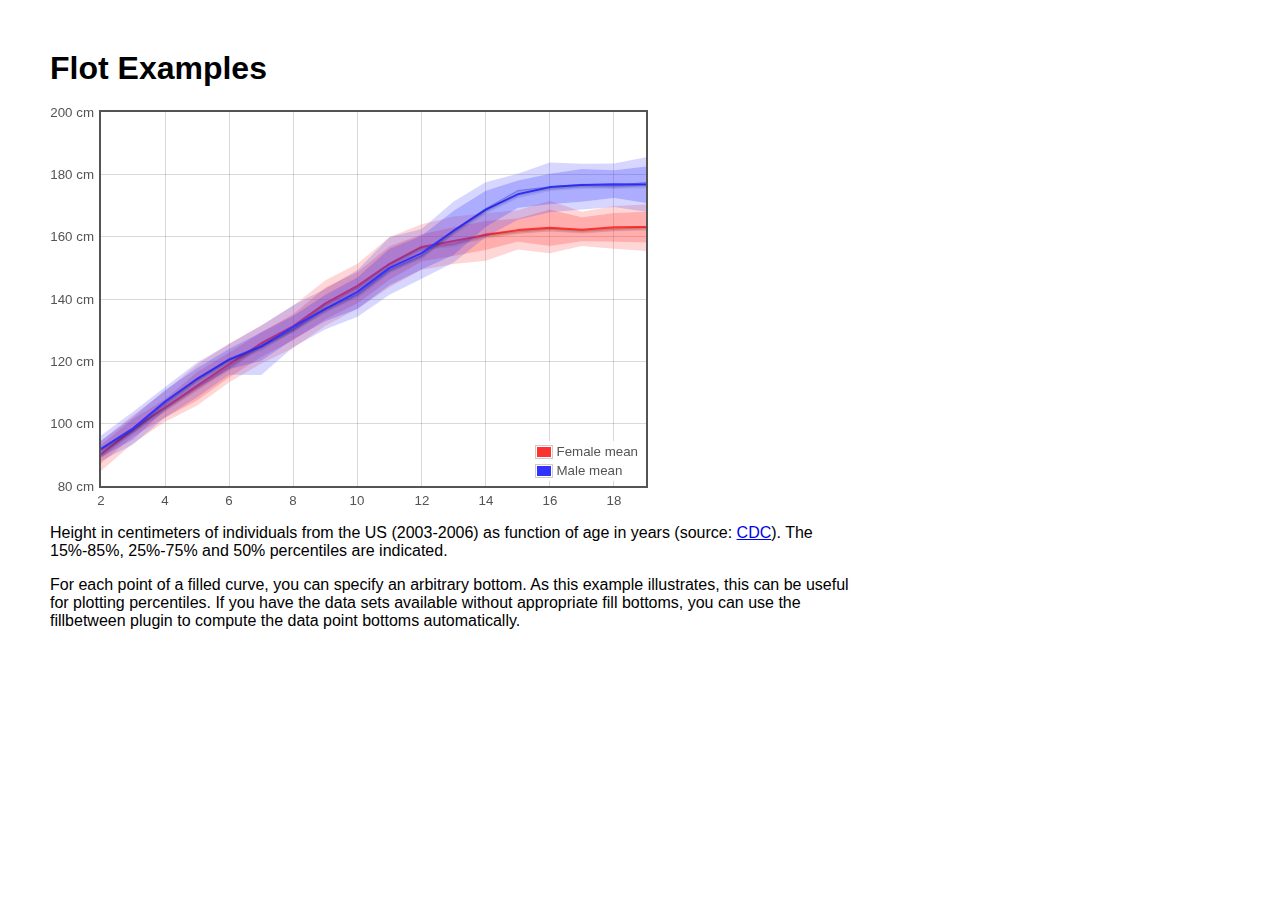
<file: usr/html/flot/examples/percentiles.html>
<!DOCTYPE HTML PUBLIC "-//W3C//DTD HTML 4.01 Transitional//EN" "http://www.w3.org/TR/html4/loose.dtd">
<html>
 <head>
    <meta http-equiv="Content-Type" content="text/html; charset=utf-8">
    <title>Flot Examples</title>
    <link href="layout.css" rel="stylesheet" type="text/css">
    <!--[if lte IE 8]><script language="javascript" type="text/javascript" src="../excanvas.min.js"></script><![endif]-->
    <script language="javascript" type="text/javascript" src="../jquery.js"></script>
    <script language="javascript" type="text/javascript" src="../jquery.flot.js"></script>
    <script language="javascript" type="text/javascript" src="../jquery.flot.fillbetween.js"></script>
 </head>
    <body>
    <h1>Flot Examples</h1>

    <div id="placeholder" style="width:600px;height:400px;"></div>

    <p>Height in centimeters of individuals from the US (2003-2006) as function of
    age in years (source: <a href="http://www.cdc.gov/nchs/data/nhsr/nhsr010.pdf">CDC</a>).
    The 15%-85%, 25%-75% and 50% percentiles are indicated.</p>

    <p>For each point of a filled curve, you can specify an arbitrary
    bottom. As this example illustrates, this can be useful for
    plotting percentiles. If you have the data sets available without
    appropriate fill bottoms, you can use the fillbetween plugin to
    compute the data point bottoms automatically.</p>
    
<script type="text/javascript">
$(function () {
    var males = {'15%': [[2, 88.0], [3, 93.3], [4, 102.0], [5, 108.5], [6, 115.7], [7, 115.6], [8, 124.6], [9, 130.3], [10, 134.3], [11, 141.4], [12, 146.5], [13, 151.7], [14, 159.9], [15, 165.4], [16, 167.8], [17, 168.7], [18, 169.5], [19, 168.0]], '90%': [[2, 96.8], [3, 105.2], [4, 113.9], [5, 120.8], [6, 127.0], [7, 133.1], [8, 139.1], [9, 143.9], [10, 151.3], [11, 161.1], [12, 164.8], [13, 173.5], [14, 179.0], [15, 182.0], [16, 186.9], [17, 185.2], [18, 186.3], [19, 186.6]], '25%': [[2, 89.2], [3, 94.9], [4, 104.4], [5, 111.4], [6, 117.5], [7, 120.2], [8, 127.1], [9, 132.9], [10, 136.8], [11, 144.4], [12, 149.5], [13, 154.1], [14, 163.1], [15, 169.2], [16, 170.4], [17, 171.2], [18, 172.4], [19, 170.8]], '10%': [[2, 86.9], [3, 92.6], [4, 99.9], [5, 107.0], [6, 114.0], [7, 113.5], [8, 123.6], [9, 129.2], [10, 133.0], [11, 140.6], [12, 145.2], [13, 149.7], [14, 158.4], [15, 163.5], [16, 166.9], [17, 167.5], [18, 167.1], [19, 165.3]], 'mean': [[2, 91.9], [3, 98.5], [4, 107.1], [5, 114.4], [6, 120.6], [7, 124.7], [8, 131.1], [9, 136.8], [10, 142.3], [11, 150.0], [12, 154.7], [13, 161.9], [14, 168.7], [15, 173.6], [16, 175.9], [17, 176.6], [18, 176.8], [19, 176.7]], '75%': [[2, 94.5], [3, 102.1], [4, 110.8], [5, 117.9], [6, 124.0], [7, 129.3], [8, 134.6], [9, 141.4], [10, 147.0], [11, 156.1], [12, 160.3], [13, 168.3], [14, 174.7], [15, 178.0], [16, 180.2], [17, 181.7], [18, 181.3], [19, 182.5]], '85%': [[2, 96.2], [3, 103.8], [4, 111.8], [5, 119.6], [6, 125.6], [7, 131.5], [8, 138.0], [9, 143.3], [10, 149.3], [11, 159.8], [12, 162.5], [13, 171.3], [14, 177.5], [15, 180.2], [16, 183.8], [17, 183.4], [18, 183.5], [19, 185.5]], '50%': [[2, 91.9], [3, 98.2], [4, 106.8], [5, 114.6], [6, 120.8], [7, 125.2], [8, 130.3], [9, 137.1], [10, 141.5], [11, 149.4], [12, 153.9], [13, 162.2], [14, 169.0], [15, 174.8], [16, 176.0], [17, 176.8], [18, 176.4], [19, 177.4]]};
    var females = {'15%': [[2, 84.8], [3, 93.7], [4, 100.6], [5, 105.8], [6, 113.3], [7, 119.3], [8, 124.3], [9, 131.4], [10, 136.9], [11, 143.8], [12, 149.4], [13, 151.2], [14, 152.3], [15, 155.9], [16, 154.7], [17, 157.0], [18, 156.1], [19, 155.4]], '90%': [[2, 95.6], [3, 104.1], [4, 111.9], [5, 119.6], [6, 127.6], [7, 133.1], [8, 138.7], [9, 147.1], [10, 152.8], [11, 161.3], [12, 166.6], [13, 167.9], [14, 169.3], [15, 170.1], [16, 172.4], [17, 169.2], [18, 171.1], [19, 172.4]], '25%': [[2, 87.2], [3, 95.9], [4, 101.9], [5, 107.4], [6, 114.8], [7, 121.4], [8, 126.8], [9, 133.4], [10, 138.6], [11, 146.2], [12, 152.0], [13, 153.8], [14, 155.7], [15, 158.4], [16, 157.0], [17, 158.5], [18, 158.4], [19, 158.1]], '10%': [[2, 84.0], [3, 91.9], [4, 99.2], [5, 105.2], [6, 112.7], [7, 118.0], [8, 123.3], [9, 130.2], [10, 135.0], [11, 141.1], [12, 148.3], [13, 150.0], [14, 150.7], [15, 154.3], [16, 153.6], [17, 155.6], [18, 154.7], [19, 153.1]], 'mean': [[2, 90.2], [3, 98.3], [4, 105.2], [5, 112.2], [6, 119.0], [7, 125.8], [8, 131.3], [9, 138.6], [10, 144.2], [11, 151.3], [12, 156.7], [13, 158.6], [14, 160.5], [15, 162.1], [16, 162.9], [17, 162.2], [18, 163.0], [19, 163.1]], '75%': [[2, 93.2], [3, 101.5], [4, 107.9], [5, 116.6], [6, 122.8], [7, 129.3], [8, 135.2], [9, 143.7], [10, 148.7], [11, 156.9], [12, 160.8], [13, 163.0], [14, 165.0], [15, 165.8], [16, 168.7], [17, 166.2], [18, 167.6], [19, 168.0]], '85%': [[2, 94.5], [3, 102.8], [4, 110.4], [5, 119.0], [6, 125.7], [7, 131.5], [8, 137.9], [9, 146.0], [10, 151.3], [11, 159.9], [12, 164.0], [13, 166.5], [14, 167.5], [15, 168.5], [16, 171.5], [17, 168.0], [18, 169.8], [19, 170.3]], '50%': [[2, 90.2], [3, 98.1], [4, 105.2], [5, 111.7], [6, 118.2], [7, 125.6], [8, 130.5], [9, 138.3], [10, 143.7], [11, 151.4], [12, 156.7], [13, 157.7], [14, 161.0], [15, 162.0], [16, 162.8], [17, 162.2], [18, 162.8], [19, 163.3]]};

    var dataset = [
       { label: 'Female mean', data: females['mean'], lines: { show: true }, color: "rgb(255,50,50)" },
       { id: 'f15%', data: females['15%'], lines: { show: true, lineWidth: 0, fill: false }, color: "rgb(255,50,50)" },
       { id: 'f25%', data: females['25%'], lines: { show: true, lineWidth: 0, fill: 0.2 }, color: "rgb(255,50,50)", fillBetween: 'f15%' },
       { id: 'f50%', data: females['50%'], lines: { show: true, lineWidth: 0.5, fill: 0.4, shadowSize: 0 }, color: "rgb(255,50,50)", fillBetween: 'f25%' },
       { id: 'f75%', data: females['75%'], lines: { show: true, lineWidth: 0, fill: 0.4 }, color: "rgb(255,50,50)", fillBetween: 'f50%' },
       { id: 'f85%', data: females['85%'], lines: { show: true, lineWidth: 0, fill: 0.2 }, color: "rgb(255,50,50)", fillBetween: 'f75%' },
       
       { label: 'Male mean', data: males['mean'], lines: { show: true }, color: "rgb(50,50,255)" },
       { id: 'm15%', data: males['15%'], lines: { show: true, lineWidth: 0, fill: false }, color: "rgb(50,50,255)" },
       { id: 'm25%', data: males['25%'], lines: { show: true, lineWidth: 0, fill: 0.2 }, color: "rgb(50,50,255)", fillBetween: 'm15%' },
       { id: 'm50%', data: males['50%'], lines: { show: true, lineWidth: 0.5, fill: 0.4, shadowSize: 0 }, color: "rgb(50,50,255)", fillBetween: 'm25%' },
       { id: 'm75%', data: males['75%'], lines: { show: true, lineWidth: 0, fill: 0.4 }, color: "rgb(50,50,255)", fillBetween: 'm50%' },
       { id: 'm85%', data: males['85%'], lines: { show: true, lineWidth: 0, fill: 0.2 }, color: "rgb(50,50,255)", fillBetween: 'm75%' }
    ]

    $.plot($("#placeholder"), dataset, {
            xaxis: { tickDecimals: 0 },
            yaxis: { tickFormatter: function (v) { return v + " cm"; } },
            legend: { position: 'se' }
        });
});
</script>

 </body>
</html>
</file>
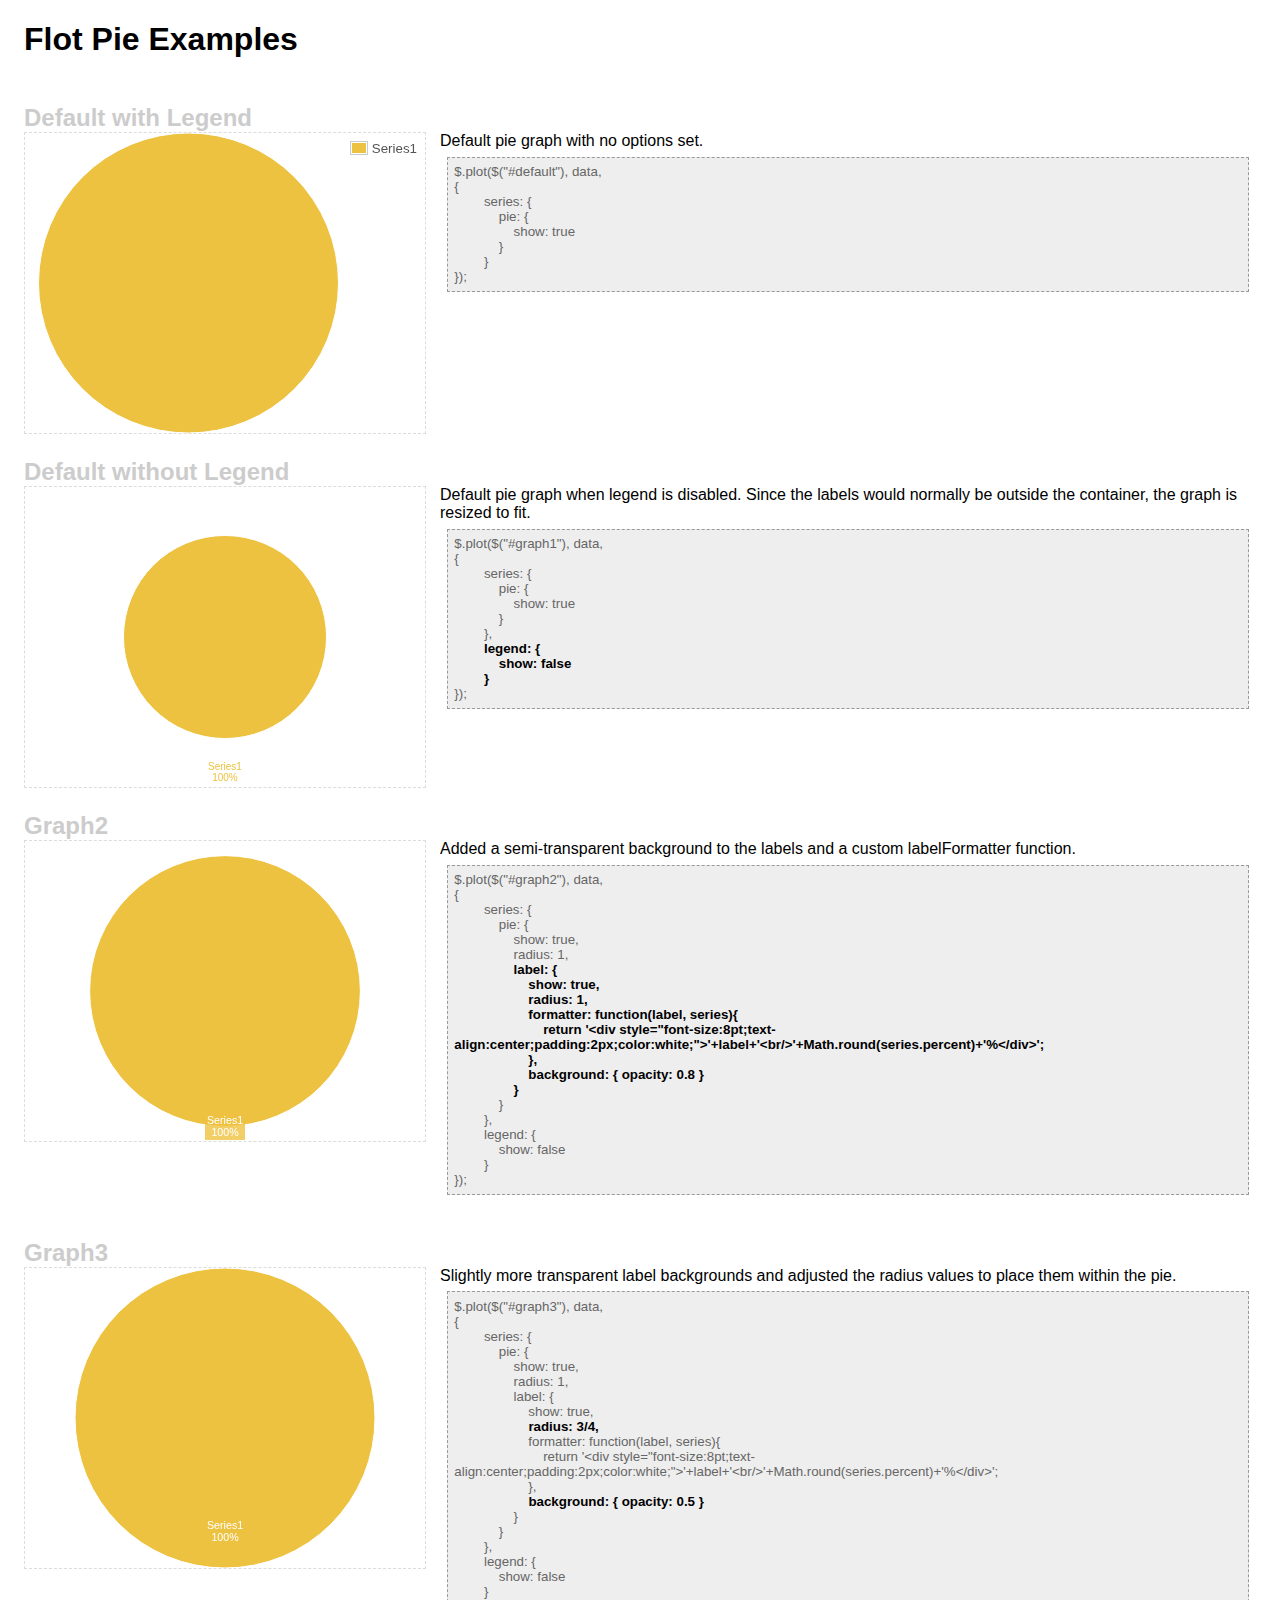
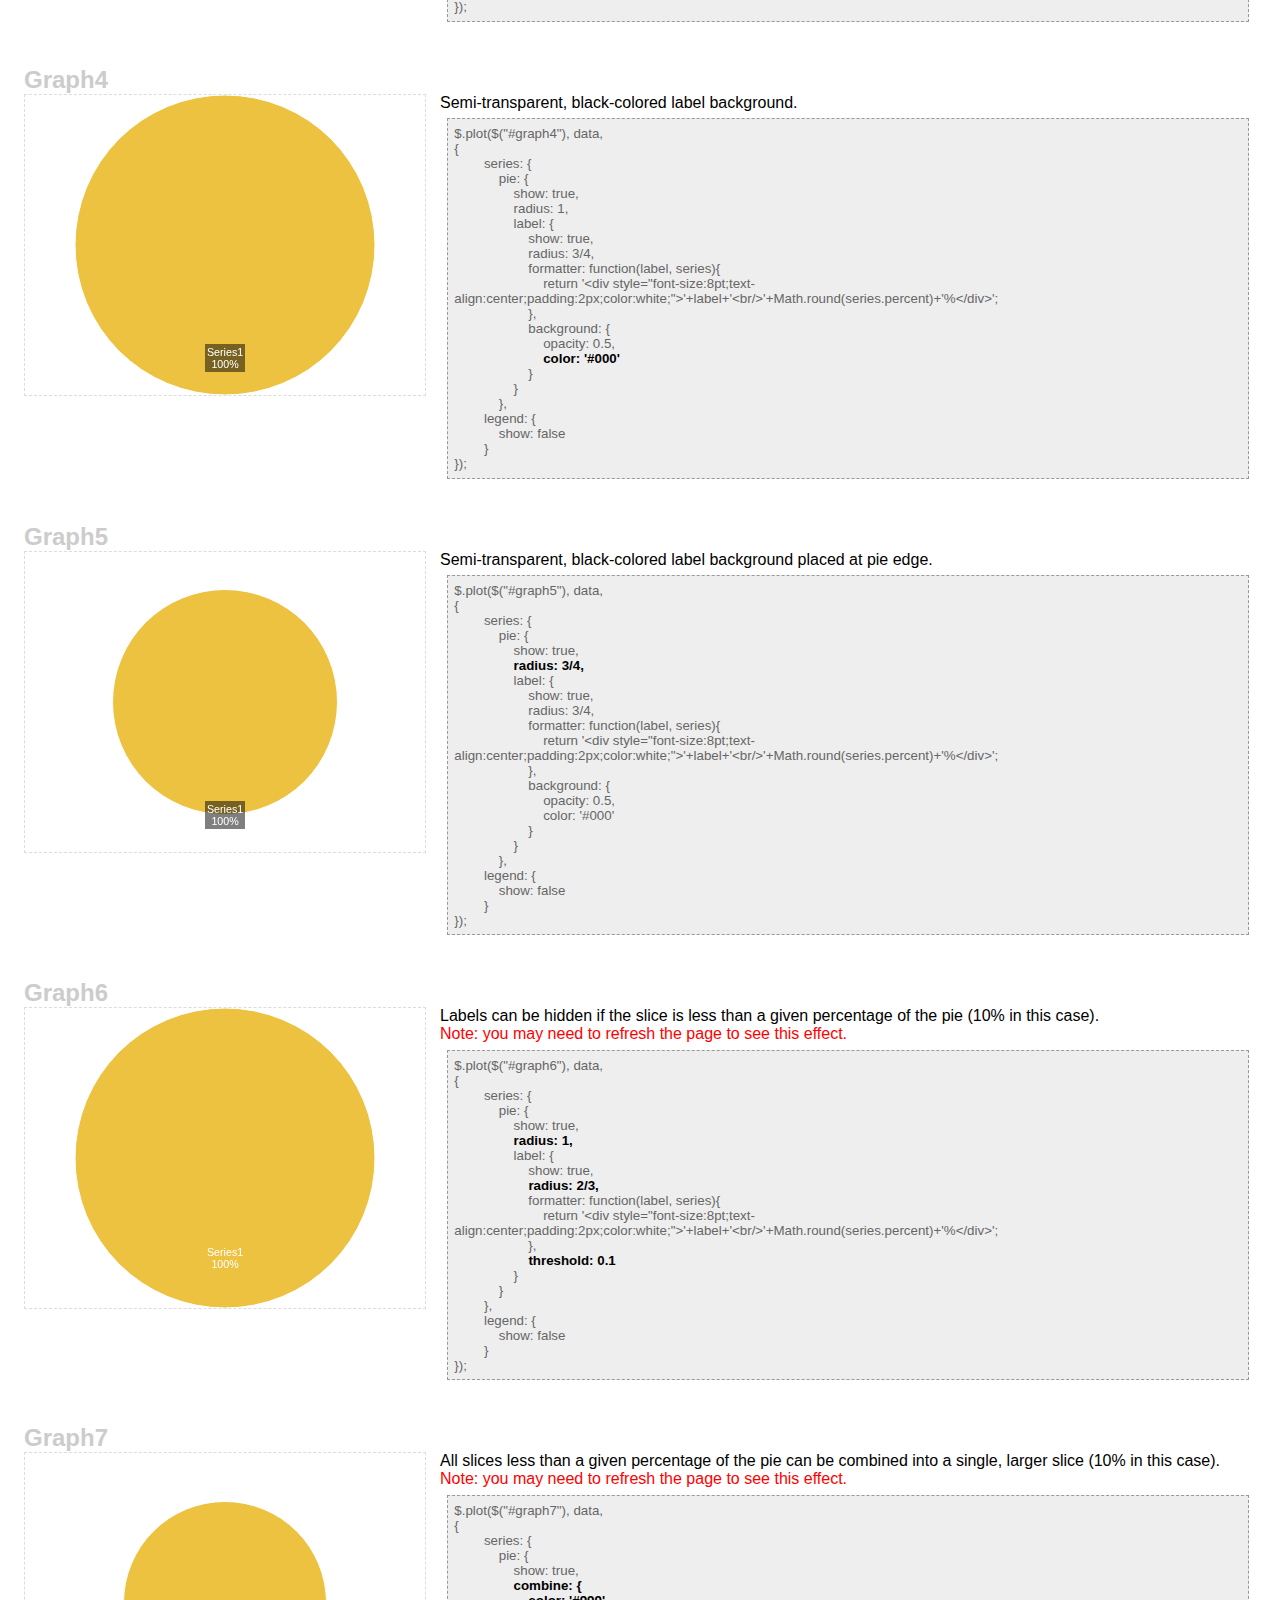
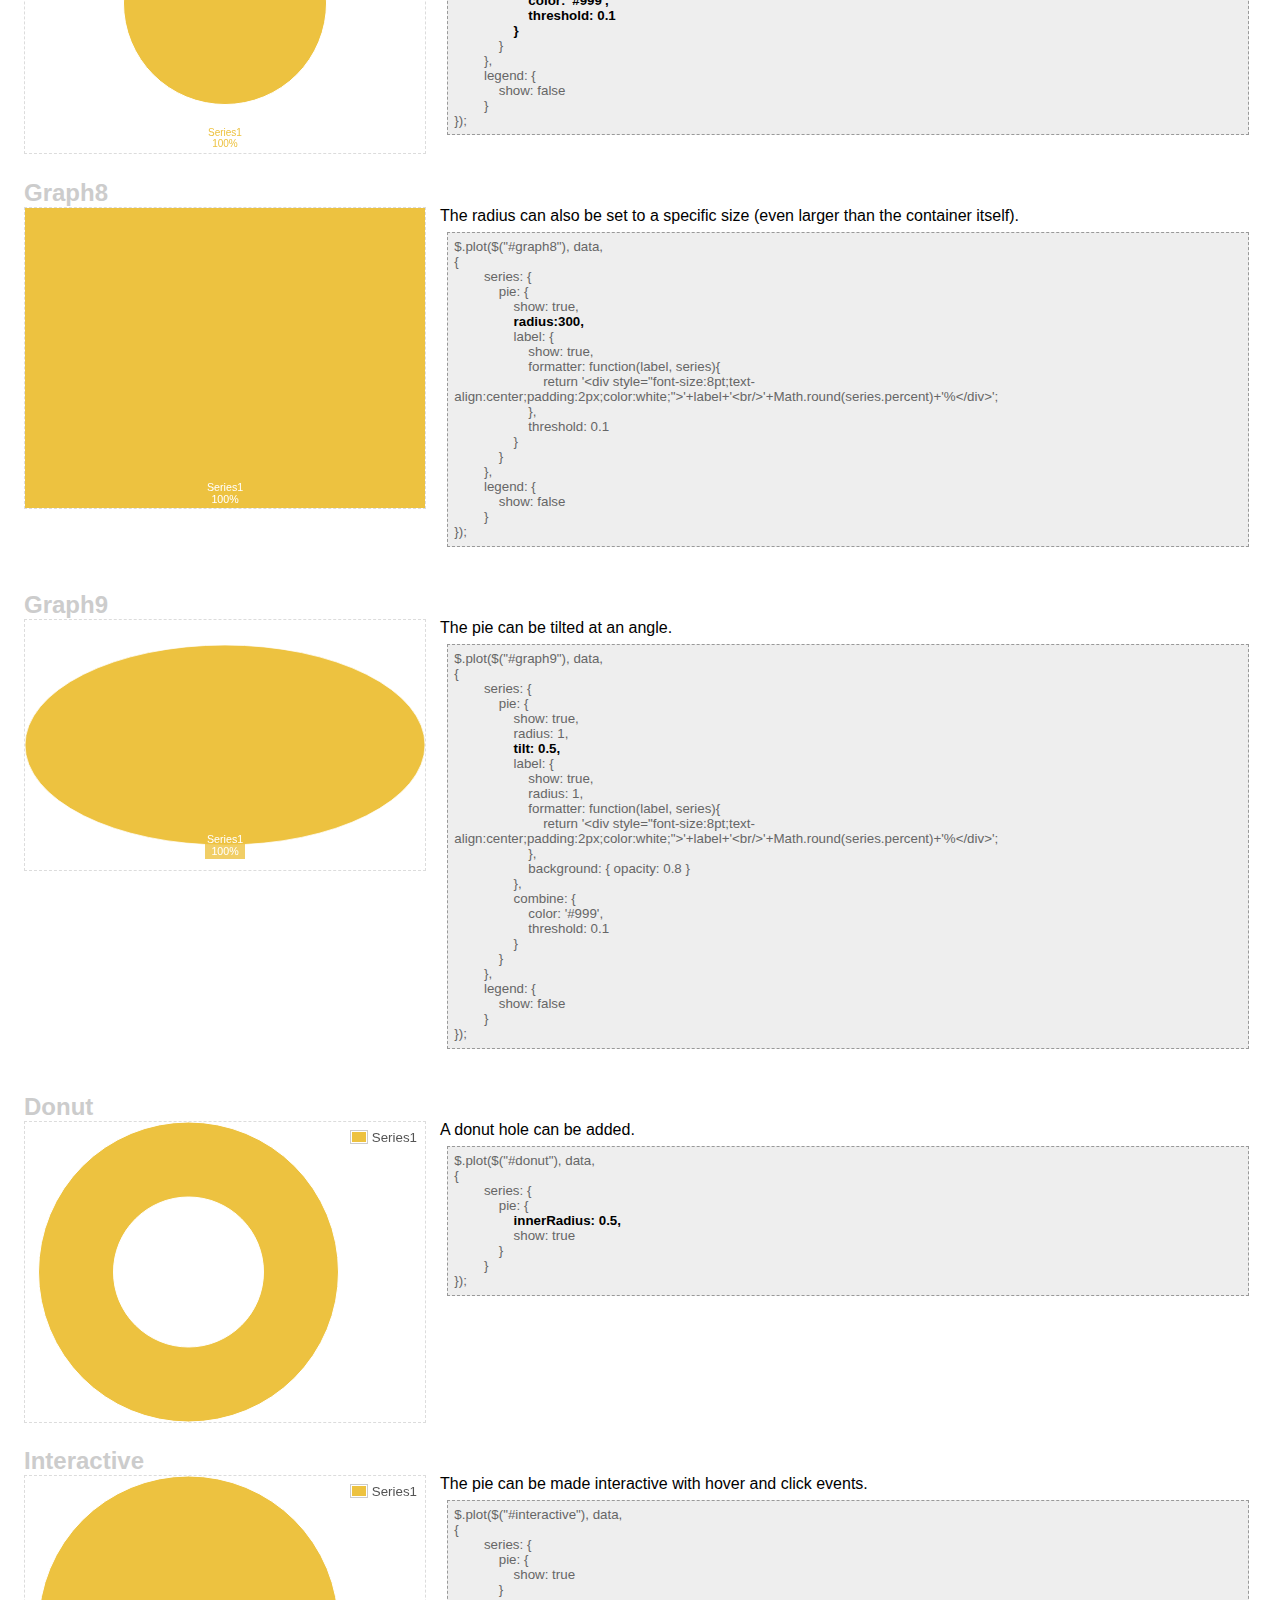
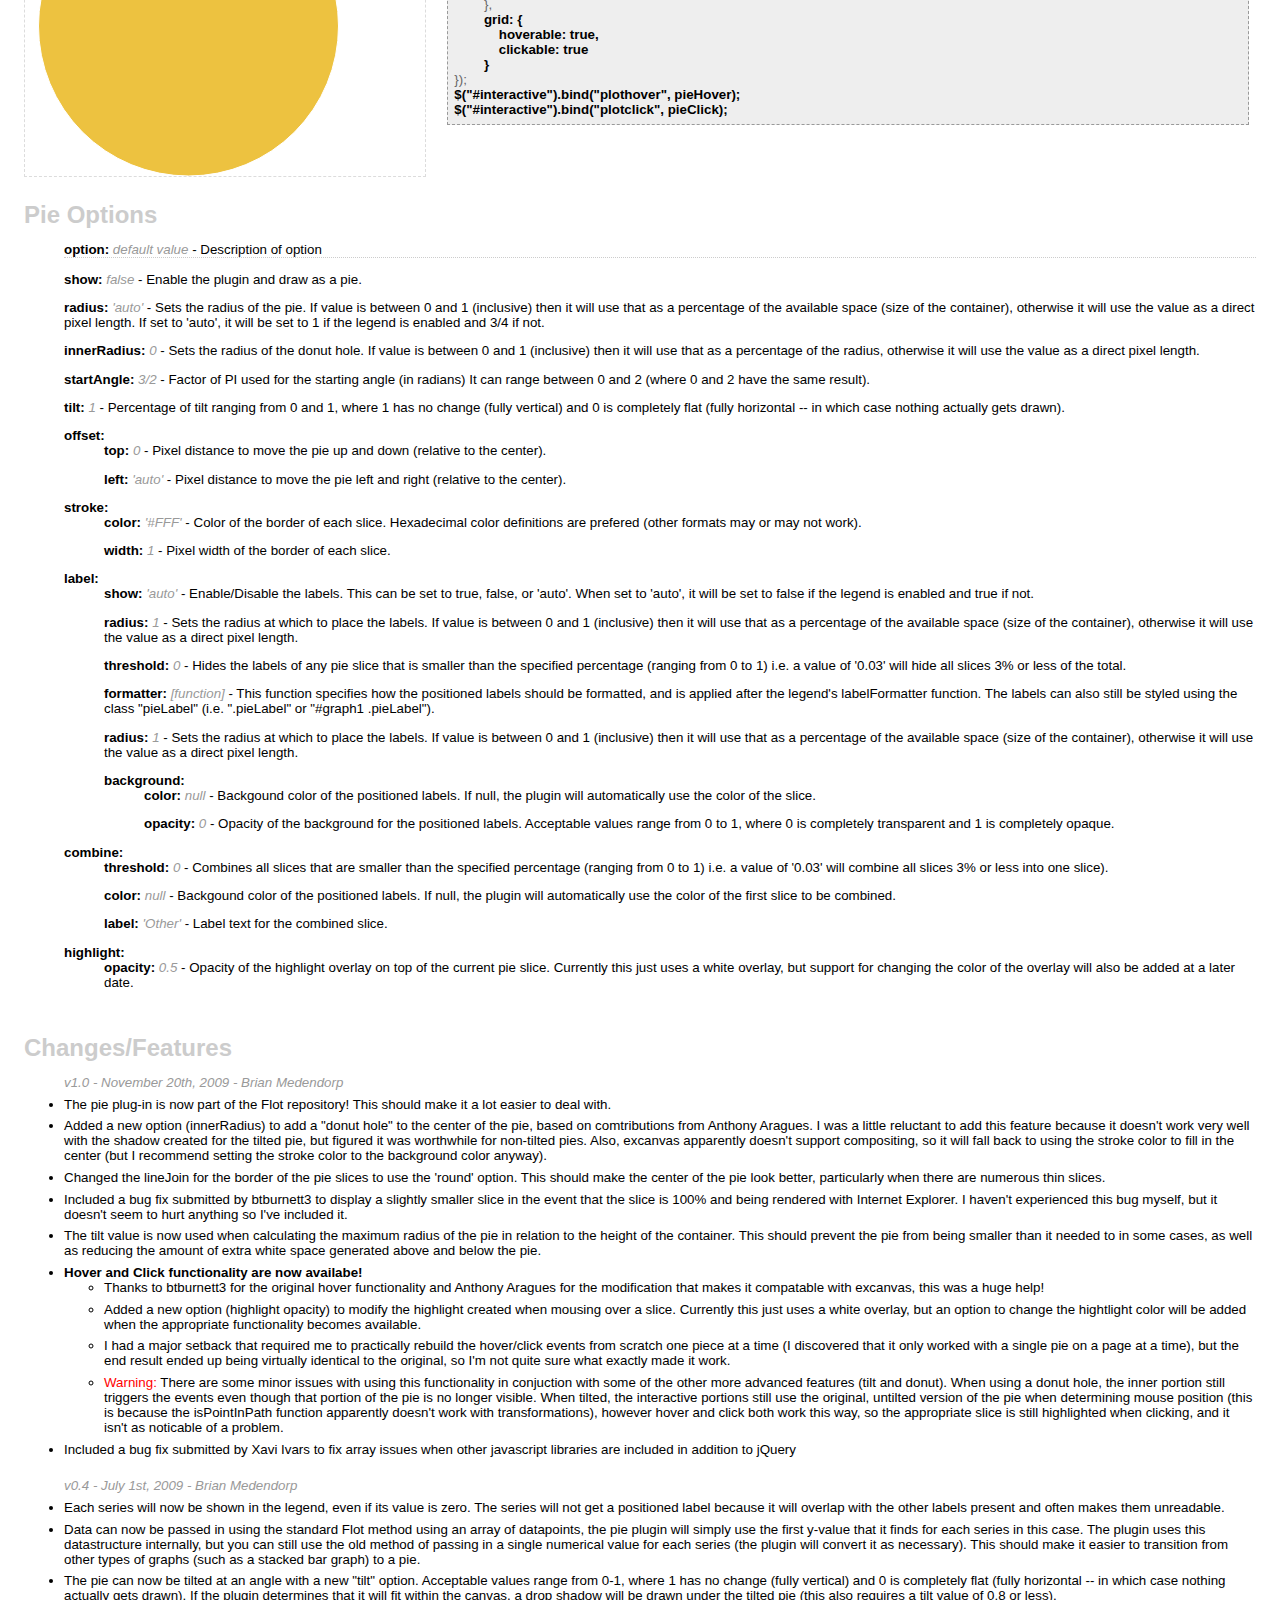
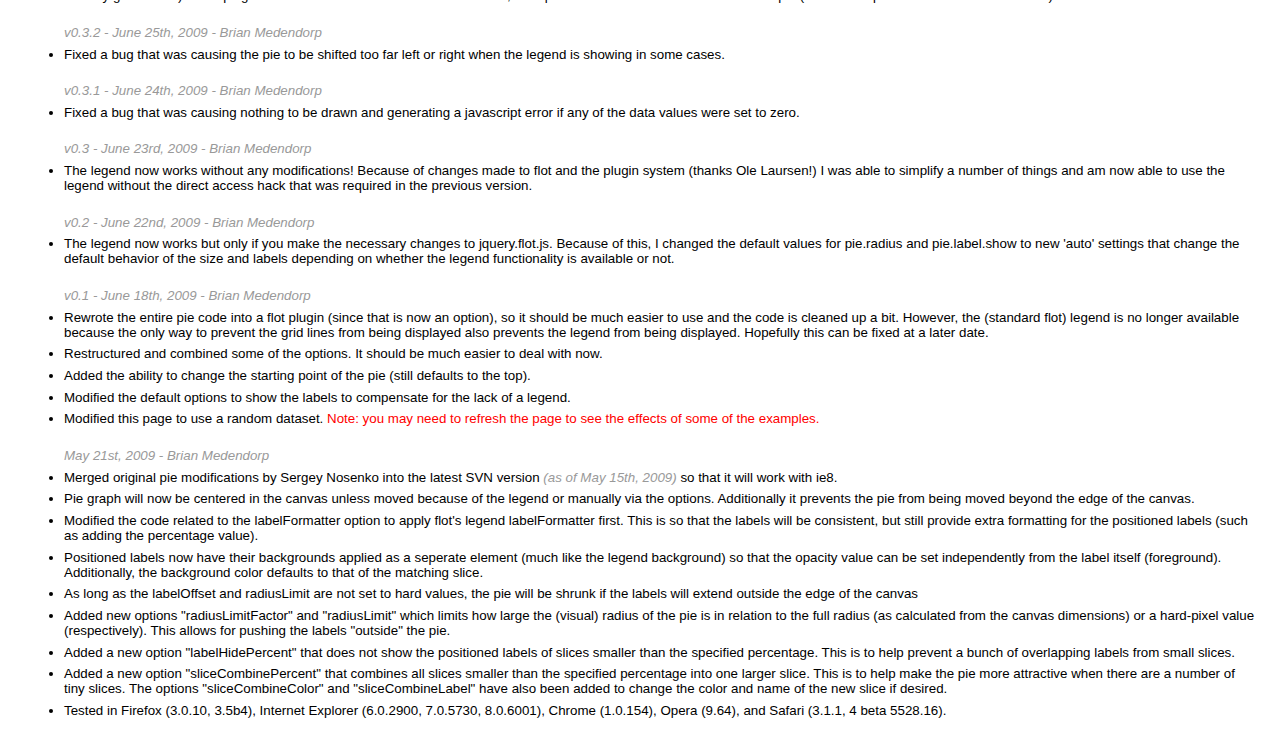
<file: usr/html/flot/examples/pie.html>
<!DOCTYPE HTML PUBLIC "-//W3C//DTD HTML 4.01 Transitional//EN" "http://www.w3.org/TR/html4/loose.dtd">
<html>
 <head>
    <meta http-equiv="Content-Type" content="text/html; charset=utf-8">
    <title>Flot Pie Examples</title>
	<!--[if lte IE 8]><script language="javascript" type="text/javascript" src="../excanvas.min.js"></script><![endif]-->
    <script language="javascript" type="text/javascript" src="../jquery.js"></script>
	<script language="javascript" type="text/javascript" src="../jquery.flot.js"></script>
    <script language="javascript" type="text/javascript" src="../jquery.flot.pie.js"></script>
	
<script type="text/javascript">
$(function () {
	// data
	/*var data = [
		{ label: "Series1",  data: 10},
		{ label: "Series2",  data: 30},
		{ label: "Series3",  data: 90},
		{ label: "Series4",  data: 70},
		{ label: "Series5",  data: 80},
		{ label: "Series6",  data: 110}
	];*/
	/*var data = [
		{ label: "Series1",  data: [[1,10]]},
		{ label: "Series2",  data: [[1,30]]},
		{ label: "Series3",  data: [[1,90]]},
		{ label: "Series4",  data: [[1,70]]},
		{ label: "Series5",  data: [[1,80]]},
		{ label: "Series6",  data: [[1,0]]}
	];*/
	var data = [];
	var series = Math.floor(Math.random()*10)+1;
	for( var i = 0; i<series; i++)
	{
		data[i] = { label: "Series"+(i+1), data: Math.floor(Math.random()*100)+1 }
	}

	// DEFAULT
    $.plot($("#default"), data, 
	{
		series: {
			pie: { 
				show: true
			}
		}
	});
	
	// GRAPH 1
	$.plot($("#graph1"), data, 
	{
		series: {
			pie: { 
				show: true
			}
		},
		legend: {
			show: false
		}
	});
	
	// GRAPH 2
	$.plot($("#graph2"), data, 
	{
		series: {
			pie: { 
				show: true,
				radius: 1,
				label: {
					show: true,
					radius: 1,
					formatter: function(label, series){
						return '<div style="font-size:8pt;text-align:center;padding:2px;color:white;">'+label+'<br/>'+Math.round(series.percent)+'%</div>';
					},
					background: { opacity: 0.8 }
				}
			}
		},
		legend: {
			show: false
		}
	});
	
	// GRAPH 3
	$.plot($("#graph3"), data, 
	{
		series: {
			pie: { 
				show: true,
				radius: 1,
				label: {
					show: true,
					radius: 3/4,
					formatter: function(label, series){
						return '<div style="font-size:8pt;text-align:center;padding:2px;color:white;">'+label+'<br/>'+Math.round(series.percent)+'%</div>';
					},
					background: { opacity: 0.5 }
				}
			}
		},
		legend: {
			show: false
		}
	});
	
	// GRAPH 4
	$.plot($("#graph4"), data, 
	{
		series: {
			pie: { 
				show: true,
				radius: 1,
				label: {
					show: true,
					radius: 3/4,
					formatter: function(label, series){
						return '<div style="font-size:8pt;text-align:center;padding:2px;color:white;">'+label+'<br/>'+Math.round(series.percent)+'%</div>';
					},
					background: { 
						opacity: 0.5,
						color: '#000'
					}
				}
			}
		},
		legend: {
			show: false
		}
	});
	
	// GRAPH 5
	$.plot($("#graph5"), data, 
	{
		series: {
			pie: { 
				show: true,
				radius: 3/4,
				label: {
					show: true,
					radius: 3/4,
					formatter: function(label, series){
						return '<div style="font-size:8pt;text-align:center;padding:2px;color:white;">'+label+'<br/>'+Math.round(series.percent)+'%</div>';
					},
					background: { 
						opacity: 0.5,
						color: '#000'
					}
				}
			}
		},
		legend: {
			show: false
		}
	});
	
	// GRAPH 6
	$.plot($("#graph6"), data, 
	{
		series: {
			pie: { 
				show: true,
				radius: 1,
				label: {
					show: true,
					radius: 2/3,
					formatter: function(label, series){
						return '<div style="font-size:8pt;text-align:center;padding:2px;color:white;">'+label+'<br/>'+Math.round(series.percent)+'%</div>';
					},
					threshold: 0.1
				}
			}
		},
		legend: {
			show: false
		}
	});
	
	// GRAPH 7
	$.plot($("#graph7"), data, 
	{
		series: {
			pie: { 
				show: true,
				combine: {
					color: '#999',
					threshold: 0.1
				}
			}
		},
		legend: {
			show: false
		}
	});
	
	// GRAPH 8
	$.plot($("#graph8"), data, 
	{
		series: {
			pie: { 
				show: true,
				radius:300,
				label: {
					show: true,
					formatter: function(label, series){
						return '<div style="font-size:8pt;text-align:center;padding:2px;color:white;">'+label+'<br/>'+Math.round(series.percent)+'%</div>';
					},
					threshold: 0.1
				}
			}
		},
		legend: {
			show: false
		}
	});
	
	// GRAPH 9
	$.plot($("#graph9"), data, 
	{
		series: {
			pie: { 
				show: true,
				radius: 1,
				tilt: 0.5,
				label: {
					show: true,
					radius: 1,
					formatter: function(label, series){
						return '<div style="font-size:8pt;text-align:center;padding:2px;color:white;">'+label+'<br/>'+Math.round(series.percent)+'%</div>';
					},
					background: { opacity: 0.8 }
				},
				combine: {
					color: '#999',
					threshold: 0.1
				}
			}
		},
		legend: {
			show: false
		}
	});
	
	// DONUT
    $.plot($("#donut"), data, 
	{
		series: {
			pie: { 
				innerRadius: 0.5,
				show: true
			}
		}
	});

	// INTERACTIVE
    $.plot($("#interactive"), data, 
	{
		series: {
			pie: { 
				show: true
			}
		},
		grid: {
			hoverable: true,
			clickable: true
		}
	});
	$("#interactive").bind("plothover", pieHover);
	$("#interactive").bind("plotclick", pieClick);

});

function pieHover(event, pos, obj) 
{
	if (!obj)
                return;
	percent = parseFloat(obj.series.percent).toFixed(2);
	$("#hover").html('<span style="font-weight: bold; color: '+obj.series.color+'">'+obj.series.label+' ('+percent+'%)</span>');
}

function pieClick(event, pos, obj) 
{
	if (!obj)
                return;
	percent = parseFloat(obj.series.percent).toFixed(2);
	alert(''+obj.series.label+': '+percent+'%');
}
</script>
	<style type="text/css">
		* {
		  font-family: sans-serif;
		}
		
		body
		{
			padding: 0 1em 1em 1em;
		}
		
		div.graph
		{
			width: 400px;
			height: 300px;
			float: left;
			border: 1px dashed gainsboro;
		}
		
		label
		{
			display: block;
			margin-left: 400px;
			padding-left: 1em;
		}
		
		h2
		{
			padding-top: 1em;
			margin-bottom: 0;
			clear: both;
			color: #ccc;
		}
		
		code
		{
			display: block;
			background-color: #eee;
			border: 1px dashed #999;
			padding: 0.5em;
			margin: 0.5em;
			color: #666;
			font-size: 10pt;
		}
		
		code b
		{
			color: black;
		}
		
		ul
		{
			font-size: 10pt;
		}
		
		ul li
		{
			margin-bottom: 0.5em;
		}
		
		ul.options li
		{
			list-style: none;
			margin-bottom: 1em;
		}
		
		ul li i
		{
			color: #999;
		}
	</style>
 </head>
    <body>
    <h1>Flot Pie Examples</h1>

	<h2>Default with Legend</h2>
    <div id="default" class="graph"></div>
	<label for="default">
		Default pie graph with no options set.
		<code>
$.plot($("#default"), data,<br/>
{<br/>
&nbsp;&nbsp;&nbsp;&nbsp;&nbsp;&nbsp;&nbsp;&nbsp;series: {<br/>
&nbsp;&nbsp;&nbsp;&nbsp;&nbsp;&nbsp;&nbsp;&nbsp;&nbsp;&nbsp;&nbsp;&nbsp;pie: { <br/>
&nbsp;&nbsp;&nbsp;&nbsp;&nbsp;&nbsp;&nbsp;&nbsp;&nbsp;&nbsp;&nbsp;&nbsp;&nbsp;&nbsp;&nbsp;&nbsp;show: true<br/>
&nbsp;&nbsp;&nbsp;&nbsp;&nbsp;&nbsp;&nbsp;&nbsp;&nbsp;&nbsp;&nbsp;&nbsp;}<br/>
&nbsp;&nbsp;&nbsp;&nbsp;&nbsp;&nbsp;&nbsp;&nbsp;}<br/>
});<br/>
		</code>
	</label>

	<h2>Default without Legend</h2>
    <div id="graph1" class="graph"></div>
	<label for="graph1">
		Default pie graph when legend is disabled. Since the labels would normally be outside the container, the graph is resized to fit.
		<code>
$.plot($("#graph1"), data, <br/>
{<br/>
&nbsp;&nbsp;&nbsp;&nbsp;&nbsp;&nbsp;&nbsp;&nbsp;series: {<br/>
&nbsp;&nbsp;&nbsp;&nbsp;&nbsp;&nbsp;&nbsp;&nbsp;&nbsp;&nbsp;&nbsp;&nbsp;pie: { <br/>
&nbsp;&nbsp;&nbsp;&nbsp;&nbsp;&nbsp;&nbsp;&nbsp;&nbsp;&nbsp;&nbsp;&nbsp;&nbsp;&nbsp;&nbsp;&nbsp;show: true<br/>
&nbsp;&nbsp;&nbsp;&nbsp;&nbsp;&nbsp;&nbsp;&nbsp;&nbsp;&nbsp;&nbsp;&nbsp;}<br/>
&nbsp;&nbsp;&nbsp;&nbsp;&nbsp;&nbsp;&nbsp;&nbsp;},<br/>
&nbsp;&nbsp;&nbsp;&nbsp;&nbsp;&nbsp;&nbsp;&nbsp;<b>legend: {<br/>
&nbsp;&nbsp;&nbsp;&nbsp;&nbsp;&nbsp;&nbsp;&nbsp;&nbsp;&nbsp;&nbsp;&nbsp;show: false<br/>
&nbsp;&nbsp;&nbsp;&nbsp;&nbsp;&nbsp;&nbsp;&nbsp;}</b><br/>
});<br/>
		</code>
	</label>
	
	<h2>Graph2</h2>
    <div id="graph2" class="graph"></div>
	<label for="graph2">
		Added a semi-transparent background to the labels and a custom labelFormatter function.
		<code>
$.plot($("#graph2"), data, <br/>
{<br/>
&nbsp;&nbsp;&nbsp;&nbsp;&nbsp;&nbsp;&nbsp;&nbsp;series: {<br/>
&nbsp;&nbsp;&nbsp;&nbsp;&nbsp;&nbsp;&nbsp;&nbsp;&nbsp;&nbsp;&nbsp;&nbsp;pie: { <br/>
&nbsp;&nbsp;&nbsp;&nbsp;&nbsp;&nbsp;&nbsp;&nbsp;&nbsp;&nbsp;&nbsp;&nbsp;&nbsp;&nbsp;&nbsp;&nbsp;show: true,<br/>
&nbsp;&nbsp;&nbsp;&nbsp;&nbsp;&nbsp;&nbsp;&nbsp;&nbsp;&nbsp;&nbsp;&nbsp;&nbsp;&nbsp;&nbsp;&nbsp;radius: 1,<br/>
&nbsp;&nbsp;&nbsp;&nbsp;&nbsp;&nbsp;&nbsp;&nbsp;&nbsp;&nbsp;&nbsp;&nbsp;&nbsp;&nbsp;&nbsp;&nbsp;<b>label: {<br/>
&nbsp;&nbsp;&nbsp;&nbsp;&nbsp;&nbsp;&nbsp;&nbsp;&nbsp;&nbsp;&nbsp;&nbsp;&nbsp;&nbsp;&nbsp;&nbsp;&nbsp;&nbsp;&nbsp;&nbsp;show: true,<br/>
&nbsp;&nbsp;&nbsp;&nbsp;&nbsp;&nbsp;&nbsp;&nbsp;&nbsp;&nbsp;&nbsp;&nbsp;&nbsp;&nbsp;&nbsp;&nbsp;&nbsp;&nbsp;&nbsp;&nbsp;radius: 1,<br/>
&nbsp;&nbsp;&nbsp;&nbsp;&nbsp;&nbsp;&nbsp;&nbsp;&nbsp;&nbsp;&nbsp;&nbsp;&nbsp;&nbsp;&nbsp;&nbsp;&nbsp;&nbsp;&nbsp;&nbsp;formatter: function(label, series){<br/>
&nbsp;&nbsp;&nbsp;&nbsp;&nbsp;&nbsp;&nbsp;&nbsp;&nbsp;&nbsp;&nbsp;&nbsp;&nbsp;&nbsp;&nbsp;&nbsp;&nbsp;&nbsp;&nbsp;&nbsp;&nbsp;&nbsp;&nbsp;&nbsp;return '&lt;div style="font-size:8pt;text-align:center;padding:2px;color:white;"&gt;'+label+'&lt;br/&gt;'+Math.round(series.percent)+'%&lt;/div&gt;';<br/>
&nbsp;&nbsp;&nbsp;&nbsp;&nbsp;&nbsp;&nbsp;&nbsp;&nbsp;&nbsp;&nbsp;&nbsp;&nbsp;&nbsp;&nbsp;&nbsp;&nbsp;&nbsp;&nbsp;&nbsp;},<br/>
&nbsp;&nbsp;&nbsp;&nbsp;&nbsp;&nbsp;&nbsp;&nbsp;&nbsp;&nbsp;&nbsp;&nbsp;&nbsp;&nbsp;&nbsp;&nbsp;&nbsp;&nbsp;&nbsp;&nbsp;background: { opacity: 0.8 }<br/>
&nbsp;&nbsp;&nbsp;&nbsp;&nbsp;&nbsp;&nbsp;&nbsp;&nbsp;&nbsp;&nbsp;&nbsp;&nbsp;&nbsp;&nbsp;&nbsp;}</b><br/>
&nbsp;&nbsp;&nbsp;&nbsp;&nbsp;&nbsp;&nbsp;&nbsp;&nbsp;&nbsp;&nbsp;&nbsp;}<br/>
&nbsp;&nbsp;&nbsp;&nbsp;&nbsp;&nbsp;&nbsp;&nbsp;},<br/>
&nbsp;&nbsp;&nbsp;&nbsp;&nbsp;&nbsp;&nbsp;&nbsp;legend: {<br/>
&nbsp;&nbsp;&nbsp;&nbsp;&nbsp;&nbsp;&nbsp;&nbsp;&nbsp;&nbsp;&nbsp;&nbsp;show: false<br/>
&nbsp;&nbsp;&nbsp;&nbsp;&nbsp;&nbsp;&nbsp;&nbsp;}<br/>
});<br/>
		</code>
	</label>
	
	<h2>Graph3</h2>
    <div id="graph3" class="graph"></div>
	<label for="graph3">
		Slightly more transparent label backgrounds and adjusted the radius values to place them within the pie.
		<code>
$.plot($("#graph3"), data, <br/>
{<br/>
&nbsp;&nbsp;&nbsp;&nbsp;&nbsp;&nbsp;&nbsp;&nbsp;series: {<br/>
&nbsp;&nbsp;&nbsp;&nbsp;&nbsp;&nbsp;&nbsp;&nbsp;&nbsp;&nbsp;&nbsp;&nbsp;pie: { <br/>
&nbsp;&nbsp;&nbsp;&nbsp;&nbsp;&nbsp;&nbsp;&nbsp;&nbsp;&nbsp;&nbsp;&nbsp;&nbsp;&nbsp;&nbsp;&nbsp;show: true,<br/>
&nbsp;&nbsp;&nbsp;&nbsp;&nbsp;&nbsp;&nbsp;&nbsp;&nbsp;&nbsp;&nbsp;&nbsp;&nbsp;&nbsp;&nbsp;&nbsp;radius: 1,<br/>
&nbsp;&nbsp;&nbsp;&nbsp;&nbsp;&nbsp;&nbsp;&nbsp;&nbsp;&nbsp;&nbsp;&nbsp;&nbsp;&nbsp;&nbsp;&nbsp;label: {<br/>
&nbsp;&nbsp;&nbsp;&nbsp;&nbsp;&nbsp;&nbsp;&nbsp;&nbsp;&nbsp;&nbsp;&nbsp;&nbsp;&nbsp;&nbsp;&nbsp;&nbsp;&nbsp;&nbsp;&nbsp;show: true,<br/>
&nbsp;&nbsp;&nbsp;&nbsp;&nbsp;&nbsp;&nbsp;&nbsp;&nbsp;&nbsp;&nbsp;&nbsp;&nbsp;&nbsp;&nbsp;&nbsp;&nbsp;&nbsp;&nbsp;&nbsp;<b>radius: 3/4,</b><br/>
&nbsp;&nbsp;&nbsp;&nbsp;&nbsp;&nbsp;&nbsp;&nbsp;&nbsp;&nbsp;&nbsp;&nbsp;&nbsp;&nbsp;&nbsp;&nbsp;&nbsp;&nbsp;&nbsp;&nbsp;formatter: function(label, series){<br/>
&nbsp;&nbsp;&nbsp;&nbsp;&nbsp;&nbsp;&nbsp;&nbsp;&nbsp;&nbsp;&nbsp;&nbsp;&nbsp;&nbsp;&nbsp;&nbsp;&nbsp;&nbsp;&nbsp;&nbsp;&nbsp;&nbsp;&nbsp;&nbsp;return '&lt;div style="font-size:8pt;text-align:center;padding:2px;color:white;"&gt;'+label+'&lt;br/&gt;'+Math.round(series.percent)+'%&lt;/div&gt;';<br/>
&nbsp;&nbsp;&nbsp;&nbsp;&nbsp;&nbsp;&nbsp;&nbsp;&nbsp;&nbsp;&nbsp;&nbsp;&nbsp;&nbsp;&nbsp;&nbsp;&nbsp;&nbsp;&nbsp;&nbsp;},<br/>
&nbsp;&nbsp;&nbsp;&nbsp;&nbsp;&nbsp;&nbsp;&nbsp;&nbsp;&nbsp;&nbsp;&nbsp;&nbsp;&nbsp;&nbsp;&nbsp;&nbsp;&nbsp;&nbsp;&nbsp;<b>background: { opacity: 0.5 }</b><br/>
&nbsp;&nbsp;&nbsp;&nbsp;&nbsp;&nbsp;&nbsp;&nbsp;&nbsp;&nbsp;&nbsp;&nbsp;&nbsp;&nbsp;&nbsp;&nbsp;}<br/>
&nbsp;&nbsp;&nbsp;&nbsp;&nbsp;&nbsp;&nbsp;&nbsp;&nbsp;&nbsp;&nbsp;&nbsp;}<br/>
&nbsp;&nbsp;&nbsp;&nbsp;&nbsp;&nbsp;&nbsp;&nbsp;},<br/>
&nbsp;&nbsp;&nbsp;&nbsp;&nbsp;&nbsp;&nbsp;&nbsp;legend: {<br/>
&nbsp;&nbsp;&nbsp;&nbsp;&nbsp;&nbsp;&nbsp;&nbsp;&nbsp;&nbsp;&nbsp;&nbsp;show: false<br/>
&nbsp;&nbsp;&nbsp;&nbsp;&nbsp;&nbsp;&nbsp;&nbsp;}<br/>
});<br/>
		</code>
	</label>
	
	<h2>Graph4</h2>
    <div id="graph4" class="graph"></div>
	<label for="graph4">
		Semi-transparent, black-colored label background.
		<code>
$.plot($("#graph4"), data, <br/>
{<br/>
&nbsp;&nbsp;&nbsp;&nbsp;&nbsp;&nbsp;&nbsp;&nbsp;series: {<br/>
&nbsp;&nbsp;&nbsp;&nbsp;&nbsp;&nbsp;&nbsp;&nbsp;&nbsp;&nbsp;&nbsp;&nbsp;pie: { <br/>
&nbsp;&nbsp;&nbsp;&nbsp;&nbsp;&nbsp;&nbsp;&nbsp;&nbsp;&nbsp;&nbsp;&nbsp;&nbsp;&nbsp;&nbsp;&nbsp;show: true,<br/>
&nbsp;&nbsp;&nbsp;&nbsp;&nbsp;&nbsp;&nbsp;&nbsp;&nbsp;&nbsp;&nbsp;&nbsp;&nbsp;&nbsp;&nbsp;&nbsp;radius: 1,<br/>
&nbsp;&nbsp;&nbsp;&nbsp;&nbsp;&nbsp;&nbsp;&nbsp;&nbsp;&nbsp;&nbsp;&nbsp;&nbsp;&nbsp;&nbsp;&nbsp;label: {<br/>
&nbsp;&nbsp;&nbsp;&nbsp;&nbsp;&nbsp;&nbsp;&nbsp;&nbsp;&nbsp;&nbsp;&nbsp;&nbsp;&nbsp;&nbsp;&nbsp;&nbsp;&nbsp;&nbsp;&nbsp;show: true,<br/>
&nbsp;&nbsp;&nbsp;&nbsp;&nbsp;&nbsp;&nbsp;&nbsp;&nbsp;&nbsp;&nbsp;&nbsp;&nbsp;&nbsp;&nbsp;&nbsp;&nbsp;&nbsp;&nbsp;&nbsp;radius: 3/4,<br/>
&nbsp;&nbsp;&nbsp;&nbsp;&nbsp;&nbsp;&nbsp;&nbsp;&nbsp;&nbsp;&nbsp;&nbsp;&nbsp;&nbsp;&nbsp;&nbsp;&nbsp;&nbsp;&nbsp;&nbsp;formatter: function(label, series){<br/>
&nbsp;&nbsp;&nbsp;&nbsp;&nbsp;&nbsp;&nbsp;&nbsp;&nbsp;&nbsp;&nbsp;&nbsp;&nbsp;&nbsp;&nbsp;&nbsp;&nbsp;&nbsp;&nbsp;&nbsp;&nbsp;&nbsp;&nbsp;&nbsp;return '&lt;div style="font-size:8pt;text-align:center;padding:2px;color:white;"&gt;'+label+'&lt;br/&gt;'+Math.round(series.percent)+'%&lt;/div&gt;';<br/>
&nbsp;&nbsp;&nbsp;&nbsp;&nbsp;&nbsp;&nbsp;&nbsp;&nbsp;&nbsp;&nbsp;&nbsp;&nbsp;&nbsp;&nbsp;&nbsp;&nbsp;&nbsp;&nbsp;&nbsp;},<br/>
&nbsp;&nbsp;&nbsp;&nbsp;&nbsp;&nbsp;&nbsp;&nbsp;&nbsp;&nbsp;&nbsp;&nbsp;&nbsp;&nbsp;&nbsp;&nbsp;&nbsp;&nbsp;&nbsp;&nbsp;background: { <br/>
&nbsp;&nbsp;&nbsp;&nbsp;&nbsp;&nbsp;&nbsp;&nbsp;&nbsp;&nbsp;&nbsp;&nbsp;&nbsp;&nbsp;&nbsp;&nbsp;&nbsp;&nbsp;&nbsp;&nbsp;&nbsp;&nbsp;&nbsp;&nbsp;opacity: 0.5,<br/>
&nbsp;&nbsp;&nbsp;&nbsp;&nbsp;&nbsp;&nbsp;&nbsp;&nbsp;&nbsp;&nbsp;&nbsp;&nbsp;&nbsp;&nbsp;&nbsp;&nbsp;&nbsp;&nbsp;&nbsp;&nbsp;&nbsp;&nbsp;&nbsp;<b>color: '#000'</b><br/>
&nbsp;&nbsp;&nbsp;&nbsp;&nbsp;&nbsp;&nbsp;&nbsp;&nbsp;&nbsp;&nbsp;&nbsp;&nbsp;&nbsp;&nbsp;&nbsp;&nbsp;&nbsp;&nbsp;&nbsp;}<br/>
&nbsp;&nbsp;&nbsp;&nbsp;&nbsp;&nbsp;&nbsp;&nbsp;&nbsp;&nbsp;&nbsp;&nbsp;&nbsp;&nbsp;&nbsp;&nbsp;}<br/>
&nbsp;&nbsp;&nbsp;&nbsp;&nbsp;&nbsp;&nbsp;&nbsp;&nbsp;&nbsp;&nbsp;&nbsp;},<br/>
&nbsp;&nbsp;&nbsp;&nbsp;&nbsp;&nbsp;&nbsp;&nbsp;legend: {<br/>
&nbsp;&nbsp;&nbsp;&nbsp;&nbsp;&nbsp;&nbsp;&nbsp;&nbsp;&nbsp;&nbsp;&nbsp;show: false<br/>
&nbsp;&nbsp;&nbsp;&nbsp;&nbsp;&nbsp;&nbsp;&nbsp;}<br/>
});<br/>
		</code>
	</label>
	
	<h2>Graph5</h2>
    <div id="graph5" class="graph"></div>
	<label for="graph5">
		Semi-transparent, black-colored label background placed at pie edge.
		<code>
$.plot($("#graph5"), data, <br/>
{<br/>
&nbsp;&nbsp;&nbsp;&nbsp;&nbsp;&nbsp;&nbsp;&nbsp;series: {<br/>
&nbsp;&nbsp;&nbsp;&nbsp;&nbsp;&nbsp;&nbsp;&nbsp;&nbsp;&nbsp;&nbsp;&nbsp;pie: { <br/>
&nbsp;&nbsp;&nbsp;&nbsp;&nbsp;&nbsp;&nbsp;&nbsp;&nbsp;&nbsp;&nbsp;&nbsp;&nbsp;&nbsp;&nbsp;&nbsp;show: true,<br/>
&nbsp;&nbsp;&nbsp;&nbsp;&nbsp;&nbsp;&nbsp;&nbsp;&nbsp;&nbsp;&nbsp;&nbsp;&nbsp;&nbsp;&nbsp;&nbsp;<b>radius: 3/4,</b><br/>
&nbsp;&nbsp;&nbsp;&nbsp;&nbsp;&nbsp;&nbsp;&nbsp;&nbsp;&nbsp;&nbsp;&nbsp;&nbsp;&nbsp;&nbsp;&nbsp;label: {<br/>
&nbsp;&nbsp;&nbsp;&nbsp;&nbsp;&nbsp;&nbsp;&nbsp;&nbsp;&nbsp;&nbsp;&nbsp;&nbsp;&nbsp;&nbsp;&nbsp;&nbsp;&nbsp;&nbsp;&nbsp;show: true,<br/>
&nbsp;&nbsp;&nbsp;&nbsp;&nbsp;&nbsp;&nbsp;&nbsp;&nbsp;&nbsp;&nbsp;&nbsp;&nbsp;&nbsp;&nbsp;&nbsp;&nbsp;&nbsp;&nbsp;&nbsp;radius: 3/4,<br/>
&nbsp;&nbsp;&nbsp;&nbsp;&nbsp;&nbsp;&nbsp;&nbsp;&nbsp;&nbsp;&nbsp;&nbsp;&nbsp;&nbsp;&nbsp;&nbsp;&nbsp;&nbsp;&nbsp;&nbsp;formatter: function(label, series){<br/>
&nbsp;&nbsp;&nbsp;&nbsp;&nbsp;&nbsp;&nbsp;&nbsp;&nbsp;&nbsp;&nbsp;&nbsp;&nbsp;&nbsp;&nbsp;&nbsp;&nbsp;&nbsp;&nbsp;&nbsp;&nbsp;&nbsp;&nbsp;&nbsp;return '&lt;div style="font-size:8pt;text-align:center;padding:2px;color:white;"&gt;'+label+'&lt;br/&gt;'+Math.round(series.percent)+'%&lt;/div&gt;';<br/>
&nbsp;&nbsp;&nbsp;&nbsp;&nbsp;&nbsp;&nbsp;&nbsp;&nbsp;&nbsp;&nbsp;&nbsp;&nbsp;&nbsp;&nbsp;&nbsp;&nbsp;&nbsp;&nbsp;&nbsp;},<br/>
&nbsp;&nbsp;&nbsp;&nbsp;&nbsp;&nbsp;&nbsp;&nbsp;&nbsp;&nbsp;&nbsp;&nbsp;&nbsp;&nbsp;&nbsp;&nbsp;&nbsp;&nbsp;&nbsp;&nbsp;background: { <br/>
&nbsp;&nbsp;&nbsp;&nbsp;&nbsp;&nbsp;&nbsp;&nbsp;&nbsp;&nbsp;&nbsp;&nbsp;&nbsp;&nbsp;&nbsp;&nbsp;&nbsp;&nbsp;&nbsp;&nbsp;&nbsp;&nbsp;&nbsp;&nbsp;opacity: 0.5,<br/>
&nbsp;&nbsp;&nbsp;&nbsp;&nbsp;&nbsp;&nbsp;&nbsp;&nbsp;&nbsp;&nbsp;&nbsp;&nbsp;&nbsp;&nbsp;&nbsp;&nbsp;&nbsp;&nbsp;&nbsp;&nbsp;&nbsp;&nbsp;&nbsp;color: '#000'<br/>
&nbsp;&nbsp;&nbsp;&nbsp;&nbsp;&nbsp;&nbsp;&nbsp;&nbsp;&nbsp;&nbsp;&nbsp;&nbsp;&nbsp;&nbsp;&nbsp;&nbsp;&nbsp;&nbsp;&nbsp;}<br/>
&nbsp;&nbsp;&nbsp;&nbsp;&nbsp;&nbsp;&nbsp;&nbsp;&nbsp;&nbsp;&nbsp;&nbsp;&nbsp;&nbsp;&nbsp;&nbsp;}<br/>
&nbsp;&nbsp;&nbsp;&nbsp;&nbsp;&nbsp;&nbsp;&nbsp;&nbsp;&nbsp;&nbsp;&nbsp;},<br/>
&nbsp;&nbsp;&nbsp;&nbsp;&nbsp;&nbsp;&nbsp;&nbsp;legend: {<br/>
&nbsp;&nbsp;&nbsp;&nbsp;&nbsp;&nbsp;&nbsp;&nbsp;&nbsp;&nbsp;&nbsp;&nbsp;show: false<br/>
&nbsp;&nbsp;&nbsp;&nbsp;&nbsp;&nbsp;&nbsp;&nbsp;}<br/>
});<br/>
		</code>
	</label>
	
	<h2>Graph6</h2>
    <div id="graph6" class="graph"></div>
	<label for="graph6">
		Labels can be hidden if the slice is less than a given percentage of the pie (10% in this case).
		<br><span style="color: red">Note: you may need to refresh the page to see this effect.</span>
		<code>
$.plot($("#graph6"), data, <br/>
{<br/>
&nbsp;&nbsp;&nbsp;&nbsp;&nbsp;&nbsp;&nbsp;&nbsp;series: {<br/>
&nbsp;&nbsp;&nbsp;&nbsp;&nbsp;&nbsp;&nbsp;&nbsp;&nbsp;&nbsp;&nbsp;&nbsp;pie: { <br/>
&nbsp;&nbsp;&nbsp;&nbsp;&nbsp;&nbsp;&nbsp;&nbsp;&nbsp;&nbsp;&nbsp;&nbsp;&nbsp;&nbsp;&nbsp;&nbsp;show: true,<br/>
&nbsp;&nbsp;&nbsp;&nbsp;&nbsp;&nbsp;&nbsp;&nbsp;&nbsp;&nbsp;&nbsp;&nbsp;&nbsp;&nbsp;&nbsp;&nbsp;<b>radius: 1,</b><br/>
&nbsp;&nbsp;&nbsp;&nbsp;&nbsp;&nbsp;&nbsp;&nbsp;&nbsp;&nbsp;&nbsp;&nbsp;&nbsp;&nbsp;&nbsp;&nbsp;label: {<br/>
&nbsp;&nbsp;&nbsp;&nbsp;&nbsp;&nbsp;&nbsp;&nbsp;&nbsp;&nbsp;&nbsp;&nbsp;&nbsp;&nbsp;&nbsp;&nbsp;&nbsp;&nbsp;&nbsp;&nbsp;show: true,<br/>
&nbsp;&nbsp;&nbsp;&nbsp;&nbsp;&nbsp;&nbsp;&nbsp;&nbsp;&nbsp;&nbsp;&nbsp;&nbsp;&nbsp;&nbsp;&nbsp;&nbsp;&nbsp;&nbsp;&nbsp;<b>radius: 2/3,</b><br/>
&nbsp;&nbsp;&nbsp;&nbsp;&nbsp;&nbsp;&nbsp;&nbsp;&nbsp;&nbsp;&nbsp;&nbsp;&nbsp;&nbsp;&nbsp;&nbsp;&nbsp;&nbsp;&nbsp;&nbsp;formatter: function(label, series){<br/>
&nbsp;&nbsp;&nbsp;&nbsp;&nbsp;&nbsp;&nbsp;&nbsp;&nbsp;&nbsp;&nbsp;&nbsp;&nbsp;&nbsp;&nbsp;&nbsp;&nbsp;&nbsp;&nbsp;&nbsp;&nbsp;&nbsp;&nbsp;&nbsp;return '&lt;div style="font-size:8pt;text-align:center;padding:2px;color:white;"&gt;'+label+'&lt;br/&gt;'+Math.round(series.percent)+'%&lt;/div&gt;';<br/>
&nbsp;&nbsp;&nbsp;&nbsp;&nbsp;&nbsp;&nbsp;&nbsp;&nbsp;&nbsp;&nbsp;&nbsp;&nbsp;&nbsp;&nbsp;&nbsp;&nbsp;&nbsp;&nbsp;&nbsp;},<br/>
&nbsp;&nbsp;&nbsp;&nbsp;&nbsp;&nbsp;&nbsp;&nbsp;&nbsp;&nbsp;&nbsp;&nbsp;&nbsp;&nbsp;&nbsp;&nbsp;&nbsp;&nbsp;&nbsp;&nbsp;<b>threshold: 0.1</b><br/>
&nbsp;&nbsp;&nbsp;&nbsp;&nbsp;&nbsp;&nbsp;&nbsp;&nbsp;&nbsp;&nbsp;&nbsp;&nbsp;&nbsp;&nbsp;&nbsp;}<br/>
&nbsp;&nbsp;&nbsp;&nbsp;&nbsp;&nbsp;&nbsp;&nbsp;&nbsp;&nbsp;&nbsp;&nbsp;}<br/>
&nbsp;&nbsp;&nbsp;&nbsp;&nbsp;&nbsp;&nbsp;&nbsp;},<br/>
&nbsp;&nbsp;&nbsp;&nbsp;&nbsp;&nbsp;&nbsp;&nbsp;legend: {<br/>
&nbsp;&nbsp;&nbsp;&nbsp;&nbsp;&nbsp;&nbsp;&nbsp;&nbsp;&nbsp;&nbsp;&nbsp;show: false<br/>
&nbsp;&nbsp;&nbsp;&nbsp;&nbsp;&nbsp;&nbsp;&nbsp;}<br/>
});<br/>
		</code>
	</label>
	
	<h2>Graph7</h2>
    <div id="graph7" class="graph"></div>
	<label for="graph7">
		All slices less than a given percentage of the pie can be combined into a single, larger slice (10% in this case).
		<br><span style="color: red">Note: you may need to refresh the page to see this effect.</span>
		<code>
$.plot($("#graph7"), data, <br/>
{<br/>
&nbsp;&nbsp;&nbsp;&nbsp;&nbsp;&nbsp;&nbsp;&nbsp;series: {<br/>
&nbsp;&nbsp;&nbsp;&nbsp;&nbsp;&nbsp;&nbsp;&nbsp;&nbsp;&nbsp;&nbsp;&nbsp;pie: { <br/>
&nbsp;&nbsp;&nbsp;&nbsp;&nbsp;&nbsp;&nbsp;&nbsp;&nbsp;&nbsp;&nbsp;&nbsp;&nbsp;&nbsp;&nbsp;&nbsp;show: true,<br/>
&nbsp;&nbsp;&nbsp;&nbsp;&nbsp;&nbsp;&nbsp;&nbsp;&nbsp;&nbsp;&nbsp;&nbsp;&nbsp;&nbsp;&nbsp;&nbsp;<b>combine: {<br/>
&nbsp;&nbsp;&nbsp;&nbsp;&nbsp;&nbsp;&nbsp;&nbsp;&nbsp;&nbsp;&nbsp;&nbsp;&nbsp;&nbsp;&nbsp;&nbsp;&nbsp;&nbsp;&nbsp;&nbsp;color: '#999',<br/>
&nbsp;&nbsp;&nbsp;&nbsp;&nbsp;&nbsp;&nbsp;&nbsp;&nbsp;&nbsp;&nbsp;&nbsp;&nbsp;&nbsp;&nbsp;&nbsp;&nbsp;&nbsp;&nbsp;&nbsp;threshold: 0.1<br/>
&nbsp;&nbsp;&nbsp;&nbsp;&nbsp;&nbsp;&nbsp;&nbsp;&nbsp;&nbsp;&nbsp;&nbsp;&nbsp;&nbsp;&nbsp;&nbsp;}</b><br/>
&nbsp;&nbsp;&nbsp;&nbsp;&nbsp;&nbsp;&nbsp;&nbsp;&nbsp;&nbsp;&nbsp;&nbsp;}<br/>
&nbsp;&nbsp;&nbsp;&nbsp;&nbsp;&nbsp;&nbsp;&nbsp;},<br/>
&nbsp;&nbsp;&nbsp;&nbsp;&nbsp;&nbsp;&nbsp;&nbsp;legend: {<br/>
&nbsp;&nbsp;&nbsp;&nbsp;&nbsp;&nbsp;&nbsp;&nbsp;&nbsp;&nbsp;&nbsp;&nbsp;show: false<br/>
&nbsp;&nbsp;&nbsp;&nbsp;&nbsp;&nbsp;&nbsp;&nbsp;}<br/>
});<br/>
		</code>
	</label>
	
	<h2>Graph8</h2>
    <div id="graph8" class="graph"></div>
	<label for="graph8">
		The radius can also be set to a specific size (even larger than the container itself).
		<code>
$.plot($("#graph8"), data, <br/>
{<br/>
&nbsp;&nbsp;&nbsp;&nbsp;&nbsp;&nbsp;&nbsp;&nbsp;series: {<br/>
&nbsp;&nbsp;&nbsp;&nbsp;&nbsp;&nbsp;&nbsp;&nbsp;&nbsp;&nbsp;&nbsp;&nbsp;pie: { <br/>
&nbsp;&nbsp;&nbsp;&nbsp;&nbsp;&nbsp;&nbsp;&nbsp;&nbsp;&nbsp;&nbsp;&nbsp;&nbsp;&nbsp;&nbsp;&nbsp;show: true,<br/>
&nbsp;&nbsp;&nbsp;&nbsp;&nbsp;&nbsp;&nbsp;&nbsp;&nbsp;&nbsp;&nbsp;&nbsp;&nbsp;&nbsp;&nbsp;&nbsp;<b>radius:300,</b><br/>
&nbsp;&nbsp;&nbsp;&nbsp;&nbsp;&nbsp;&nbsp;&nbsp;&nbsp;&nbsp;&nbsp;&nbsp;&nbsp;&nbsp;&nbsp;&nbsp;label: {<br/>
&nbsp;&nbsp;&nbsp;&nbsp;&nbsp;&nbsp;&nbsp;&nbsp;&nbsp;&nbsp;&nbsp;&nbsp;&nbsp;&nbsp;&nbsp;&nbsp;&nbsp;&nbsp;&nbsp;&nbsp;show: true,<br/>
&nbsp;&nbsp;&nbsp;&nbsp;&nbsp;&nbsp;&nbsp;&nbsp;&nbsp;&nbsp;&nbsp;&nbsp;&nbsp;&nbsp;&nbsp;&nbsp;&nbsp;&nbsp;&nbsp;&nbsp;formatter: function(label, series){<br/>
&nbsp;&nbsp;&nbsp;&nbsp;&nbsp;&nbsp;&nbsp;&nbsp;&nbsp;&nbsp;&nbsp;&nbsp;&nbsp;&nbsp;&nbsp;&nbsp;&nbsp;&nbsp;&nbsp;&nbsp;&nbsp;&nbsp;&nbsp;&nbsp;return '&lt;div style="font-size:8pt;text-align:center;padding:2px;color:white;"&gt;'+label+'&lt;br/&gt;'+Math.round(series.percent)+'%&lt;/div&gt;';<br/>
&nbsp;&nbsp;&nbsp;&nbsp;&nbsp;&nbsp;&nbsp;&nbsp;&nbsp;&nbsp;&nbsp;&nbsp;&nbsp;&nbsp;&nbsp;&nbsp;&nbsp;&nbsp;&nbsp;&nbsp;},<br/>
&nbsp;&nbsp;&nbsp;&nbsp;&nbsp;&nbsp;&nbsp;&nbsp;&nbsp;&nbsp;&nbsp;&nbsp;&nbsp;&nbsp;&nbsp;&nbsp;&nbsp;&nbsp;&nbsp;&nbsp;threshold: 0.1<br/>
&nbsp;&nbsp;&nbsp;&nbsp;&nbsp;&nbsp;&nbsp;&nbsp;&nbsp;&nbsp;&nbsp;&nbsp;&nbsp;&nbsp;&nbsp;&nbsp;}<br/>
&nbsp;&nbsp;&nbsp;&nbsp;&nbsp;&nbsp;&nbsp;&nbsp;&nbsp;&nbsp;&nbsp;&nbsp;}<br/>
&nbsp;&nbsp;&nbsp;&nbsp;&nbsp;&nbsp;&nbsp;&nbsp;},<br/>
&nbsp;&nbsp;&nbsp;&nbsp;&nbsp;&nbsp;&nbsp;&nbsp;legend: {<br/>
&nbsp;&nbsp;&nbsp;&nbsp;&nbsp;&nbsp;&nbsp;&nbsp;&nbsp;&nbsp;&nbsp;&nbsp;show: false<br/>
&nbsp;&nbsp;&nbsp;&nbsp;&nbsp;&nbsp;&nbsp;&nbsp;}<br/>
});<br/>
		</code>
	</label>

	<h2>Graph9</h2>
    <div id="graph9" class="graph" style="height: 250px;"></div>
	<label for="graph9">
		The pie can be tilted at an angle.
		<code>
$.plot($("#graph9"), data, <br/>
{<br/>
&nbsp;&nbsp;&nbsp;&nbsp;&nbsp;&nbsp;&nbsp;&nbsp;series: {<br/>
&nbsp;&nbsp;&nbsp;&nbsp;&nbsp;&nbsp;&nbsp;&nbsp;&nbsp;&nbsp;&nbsp;&nbsp;pie: { <br/>
&nbsp;&nbsp;&nbsp;&nbsp;&nbsp;&nbsp;&nbsp;&nbsp;&nbsp;&nbsp;&nbsp;&nbsp;&nbsp;&nbsp;&nbsp;&nbsp;show: true,<br/>
&nbsp;&nbsp;&nbsp;&nbsp;&nbsp;&nbsp;&nbsp;&nbsp;&nbsp;&nbsp;&nbsp;&nbsp;&nbsp;&nbsp;&nbsp;&nbsp;radius: 1,<br/>
&nbsp;&nbsp;&nbsp;&nbsp;&nbsp;&nbsp;&nbsp;&nbsp;&nbsp;&nbsp;&nbsp;&nbsp;&nbsp;&nbsp;&nbsp;&nbsp;<b>tilt: 0.5,</b><br/>
&nbsp;&nbsp;&nbsp;&nbsp;&nbsp;&nbsp;&nbsp;&nbsp;&nbsp;&nbsp;&nbsp;&nbsp;&nbsp;&nbsp;&nbsp;&nbsp;label: {<br/>
&nbsp;&nbsp;&nbsp;&nbsp;&nbsp;&nbsp;&nbsp;&nbsp;&nbsp;&nbsp;&nbsp;&nbsp;&nbsp;&nbsp;&nbsp;&nbsp;&nbsp;&nbsp;&nbsp;&nbsp;show: true,<br/>
&nbsp;&nbsp;&nbsp;&nbsp;&nbsp;&nbsp;&nbsp;&nbsp;&nbsp;&nbsp;&nbsp;&nbsp;&nbsp;&nbsp;&nbsp;&nbsp;&nbsp;&nbsp;&nbsp;&nbsp;radius: 1,<br/>
&nbsp;&nbsp;&nbsp;&nbsp;&nbsp;&nbsp;&nbsp;&nbsp;&nbsp;&nbsp;&nbsp;&nbsp;&nbsp;&nbsp;&nbsp;&nbsp;&nbsp;&nbsp;&nbsp;&nbsp;formatter: function(label, series){<br/>
&nbsp;&nbsp;&nbsp;&nbsp;&nbsp;&nbsp;&nbsp;&nbsp;&nbsp;&nbsp;&nbsp;&nbsp;&nbsp;&nbsp;&nbsp;&nbsp;&nbsp;&nbsp;&nbsp;&nbsp;&nbsp;&nbsp;&nbsp;&nbsp;return '&lt;div style="font-size:8pt;text-align:center;padding:2px;color:white;"&gt;'+label+'&lt;br/&gt;'+Math.round(series.percent)+'%&lt;/div&gt;';<br/>
&nbsp;&nbsp;&nbsp;&nbsp;&nbsp;&nbsp;&nbsp;&nbsp;&nbsp;&nbsp;&nbsp;&nbsp;&nbsp;&nbsp;&nbsp;&nbsp;&nbsp;&nbsp;&nbsp;&nbsp;},<br/>
&nbsp;&nbsp;&nbsp;&nbsp;&nbsp;&nbsp;&nbsp;&nbsp;&nbsp;&nbsp;&nbsp;&nbsp;&nbsp;&nbsp;&nbsp;&nbsp;&nbsp;&nbsp;&nbsp;&nbsp;background: { opacity: 0.8 }<br/>
&nbsp;&nbsp;&nbsp;&nbsp;&nbsp;&nbsp;&nbsp;&nbsp;&nbsp;&nbsp;&nbsp;&nbsp;&nbsp;&nbsp;&nbsp;&nbsp;},<br/>
&nbsp;&nbsp;&nbsp;&nbsp;&nbsp;&nbsp;&nbsp;&nbsp;&nbsp;&nbsp;&nbsp;&nbsp;&nbsp;&nbsp;&nbsp;&nbsp;combine: {<br/>
&nbsp;&nbsp;&nbsp;&nbsp;&nbsp;&nbsp;&nbsp;&nbsp;&nbsp;&nbsp;&nbsp;&nbsp;&nbsp;&nbsp;&nbsp;&nbsp;&nbsp;&nbsp;&nbsp;&nbsp;color: '#999',<br/>
&nbsp;&nbsp;&nbsp;&nbsp;&nbsp;&nbsp;&nbsp;&nbsp;&nbsp;&nbsp;&nbsp;&nbsp;&nbsp;&nbsp;&nbsp;&nbsp;&nbsp;&nbsp;&nbsp;&nbsp;threshold: 0.1<br/>
&nbsp;&nbsp;&nbsp;&nbsp;&nbsp;&nbsp;&nbsp;&nbsp;&nbsp;&nbsp;&nbsp;&nbsp;&nbsp;&nbsp;&nbsp;&nbsp;}<br/>
&nbsp;&nbsp;&nbsp;&nbsp;&nbsp;&nbsp;&nbsp;&nbsp;&nbsp;&nbsp;&nbsp;&nbsp;}<br/>
&nbsp;&nbsp;&nbsp;&nbsp;&nbsp;&nbsp;&nbsp;&nbsp;},<br/>
&nbsp;&nbsp;&nbsp;&nbsp;&nbsp;&nbsp;&nbsp;&nbsp;legend: {<br/>
&nbsp;&nbsp;&nbsp;&nbsp;&nbsp;&nbsp;&nbsp;&nbsp;&nbsp;&nbsp;&nbsp;&nbsp;show: false<br/>
&nbsp;&nbsp;&nbsp;&nbsp;&nbsp;&nbsp;&nbsp;&nbsp;}<br/>
});<br/>
		</code>
	</label>
	
	<h2>Donut</h2>
    <div id="donut" class="graph"></div>
	<label for="donut">
		A donut hole can be added.
		<code>
$.plot($("#donut"), data,<br/>
{<br/>
&nbsp;&nbsp;&nbsp;&nbsp;&nbsp;&nbsp;&nbsp;&nbsp;series: {<br/>
&nbsp;&nbsp;&nbsp;&nbsp;&nbsp;&nbsp;&nbsp;&nbsp;&nbsp;&nbsp;&nbsp;&nbsp;pie: { <br/>
&nbsp;&nbsp;&nbsp;&nbsp;&nbsp;&nbsp;&nbsp;&nbsp;&nbsp;&nbsp;&nbsp;&nbsp;&nbsp;&nbsp;&nbsp;&nbsp;<b>innerRadius: 0.5,</b><br/>
&nbsp;&nbsp;&nbsp;&nbsp;&nbsp;&nbsp;&nbsp;&nbsp;&nbsp;&nbsp;&nbsp;&nbsp;&nbsp;&nbsp;&nbsp;&nbsp;show: true<br/>
&nbsp;&nbsp;&nbsp;&nbsp;&nbsp;&nbsp;&nbsp;&nbsp;&nbsp;&nbsp;&nbsp;&nbsp;}<br/>
&nbsp;&nbsp;&nbsp;&nbsp;&nbsp;&nbsp;&nbsp;&nbsp;}<br/>
});<br/>
		</code>
	</label>
	
	<h2>Interactive</h2>
    <div id="interactive" class="graph"></div>
	<label for="interactive">
		The pie can be made interactive with hover and click events.
		<code>
$.plot($("#interactive"), data,<br/>
{<br/>
&nbsp;&nbsp;&nbsp;&nbsp;&nbsp;&nbsp;&nbsp;&nbsp;series: {<br/>
&nbsp;&nbsp;&nbsp;&nbsp;&nbsp;&nbsp;&nbsp;&nbsp;&nbsp;&nbsp;&nbsp;&nbsp;pie: { <br/>
&nbsp;&nbsp;&nbsp;&nbsp;&nbsp;&nbsp;&nbsp;&nbsp;&nbsp;&nbsp;&nbsp;&nbsp;&nbsp;&nbsp;&nbsp;&nbsp;show: true<br/>
&nbsp;&nbsp;&nbsp;&nbsp;&nbsp;&nbsp;&nbsp;&nbsp;&nbsp;&nbsp;&nbsp;&nbsp;}<br/>
&nbsp;&nbsp;&nbsp;&nbsp;&nbsp;&nbsp;&nbsp;&nbsp;},<br/>
&nbsp;&nbsp;&nbsp;&nbsp;&nbsp;&nbsp;&nbsp;&nbsp;<b>grid: {<br/>
&nbsp;&nbsp;&nbsp;&nbsp;&nbsp;&nbsp;&nbsp;&nbsp;&nbsp;&nbsp;&nbsp;&nbsp;hoverable: true,<br/>
&nbsp;&nbsp;&nbsp;&nbsp;&nbsp;&nbsp;&nbsp;&nbsp;&nbsp;&nbsp;&nbsp;&nbsp;clickable: true<br/>
&nbsp;&nbsp;&nbsp;&nbsp;&nbsp;&nbsp;&nbsp;&nbsp;}</b><br/>
});<br/>
<b>$("#interactive").bind("plothover", pieHover);<br/>
$("#interactive").bind("plotclick", pieClick);</b><br/>
		</code>
		<div id="hover"></div>
	</label>
		
	<h2>Pie Options</h2>
	<ul class="options">
		<li style="border-bottom: 1px dotted #ccc;"><b>option:</b> <i>default value</i> - Description of option</li>
		<li><b>show:</b> <i>false</i> - Enable the plugin and draw as a pie.</li>
		<li><b>radius:</b> <i>'auto'</i> - Sets the radius of the pie. If value is between 0 and 1 (inclusive) then it will use that as a percentage of the available space (size of the container), otherwise it will use the value as a direct pixel length. If set to 'auto', it will be set to 1 if the legend is enabled and 3/4 if not.</li>
		<li><b>innerRadius:</b> <i>0</i> - Sets the radius of the donut hole. If value is between 0 and 1 (inclusive) then it will use that as a percentage of the radius, otherwise it will use the value as a direct pixel length.</li>
		<li><b>startAngle:</b> <i>3/2</i> - Factor of PI used for the starting angle (in radians) It can range between 0 and 2 (where 0 and 2 have the same result).</li>
		<li><b>tilt:</b> <i>1</i> - Percentage of tilt ranging from 0 and 1, where 1 has no change (fully vertical) and 0 is completely flat (fully horizontal -- in which case nothing actually gets drawn).</li>
		<li><b>offset:</b> <ul>
			<li><b>top:</b> <i>0</i> - Pixel distance to move the pie up and down (relative to the center).</li>
			<li><b>left:</b> <i>'auto'</i> - Pixel distance to move the pie left and right (relative to the center).</li>
		</ul>
		<li><b>stroke:</b> <ul>
			<li><b>color:</b> <i>'#FFF'</i> - Color of the border of each slice. Hexadecimal color definitions are prefered (other formats may or may not work).</li>
			<li><b>width:</b> <i>1</i> - Pixel width of the border of each slice.</li>
		</ul>
		<li><b>label:</b> <ul>
			<li><b>show:</b> <i>'auto'</i> - Enable/Disable the labels. This can be set to true, false, or 'auto'. When set to 'auto', it will be set to false if the legend is enabled and true if not.</li>
			<li><b>radius:</b> <i>1</i> - Sets the radius at which to place the labels. If value is between 0 and 1 (inclusive) then it will use that as a percentage of the available space (size of the container), otherwise it will use the value as a direct pixel length.</li>
			<li><b>threshold:</b> <i>0</i> - Hides the labels of any pie slice that is smaller than the specified percentage (ranging from 0 to 1) i.e. a value of '0.03' will hide all slices 3% or less of the total.</li>
			<li><b>formatter:</b> <i>[function]</i> - This function specifies how the positioned labels should be formatted, and is applied after the legend's labelFormatter function. The labels can also still be styled using the class "pieLabel" (i.e. ".pieLabel" or "#graph1 .pieLabel").</li>
			<li><b>radius:</b> <i>1</i> - Sets the radius at which to place the labels. If value is between 0 and 1 (inclusive) then it will use that as a percentage of the available space (size of the container), otherwise it will use the value as a direct pixel length.</li>
			<li><b>background:</b> <ul>
				<li><b>color:</b> <i>null</i> - Backgound color of the positioned labels. If null, the plugin will automatically use the color of the slice.</li>
				<li><b>opacity:</b> <i>0</i> - Opacity of the background for the positioned labels. Acceptable values range from 0 to 1, where 0 is completely transparent and 1 is completely opaque.</li>
			</ul>
		</ul>
		<li><b>combine:</b> <ul>
			<li><b>threshold:</b> <i>0</i> - Combines all slices that are smaller than the specified percentage (ranging from 0 to 1) i.e. a value of '0.03' will combine all slices 3% or less into one slice).</li>
			<li><b>color:</b> <i>null</i> - Backgound color of the positioned labels. If null, the plugin will automatically use the color of the first slice to be combined.</li>
			<li><b>label:</b> <i>'Other'</i> - Label text for the combined slice.</li>
		</ul>
		<li><b>highlight:</b> <ul>
			<li><b>opacity:</b> <i>0.5</i> - Opacity of the highlight overlay on top of the current pie slice. Currently this just uses a white overlay, but support for changing the color of the overlay will also be added at a later date.
		</ul>
	</ul>
	
	<h2>Changes/Features</h2>
	<ul>
		<li style="list-style: none;"><i>v1.0 - November 20th, 2009 - Brian Medendorp</i></li>
		<li>The pie plug-in is now part of the Flot repository! This should make it a lot easier to deal with.</li>
		<li>Added a new option (innerRadius) to add a "donut hole" to the center of the pie, based on comtributions from Anthony Aragues. I was a little reluctant to add this feature because it doesn't work very well with the shadow created for the tilted pie, but figured it was worthwhile for non-tilted pies. Also, excanvas apparently doesn't support compositing, so it will fall back to using the stroke color to fill in the center (but I recommend setting the stroke color to the background color anyway).</li>
		<li>Changed the lineJoin for the border of the pie slices to use the 'round' option. This should make the center of the pie look better, particularly when there are numerous thin slices.</li>
		<li>Included a bug fix submitted by btburnett3 to display a slightly smaller slice in the event that the slice is 100% and being rendered with Internet Explorer. I haven't experienced this bug myself, but it doesn't seem to hurt anything so I've included it.</li>
		<li>The tilt value is now used when calculating the maximum radius of the pie in relation to the height of the container. This should prevent the pie from being smaller than it needed to in some cases, as well as reducing the amount of extra white space generated above and below the pie.</li>
		<li><b>Hover and Click functionality are now availabe!</b><ul>
			<li>Thanks to btburnett3 for the original hover functionality and Anthony Aragues for the modification that makes it compatable with excanvas, this was a huge help!</li>
			<li>Added a new option (highlight opacity) to modify the highlight created when mousing over a slice. Currently this just uses a white overlay, but an option to change the hightlight color will be added when the appropriate functionality becomes available.
			<li>I had a major setback that required me to practically rebuild the hover/click events from scratch one piece at a time (I discovered that it only worked with a single pie on a page at a time), but the end result ended up being virtually identical to the original, so I'm not quite sure what exactly made it work.</li>
			<li><span style="color: red;">Warning:</span> There are some minor issues with using this functionality in conjuction with some of the other more advanced features (tilt and donut). When using a donut hole, the inner portion still triggers the events even though that portion of the pie is no longer visible. When tilted, the interactive portions still use the original, untilted version of the pie when determining mouse position (this is because the isPointInPath function apparently doesn't work with transformations), however hover and click both work this way, so the appropriate slice is still highlighted when clicking, and it isn't as noticable of a problem.</li>
		</ul></li>
		<li>Included a bug fix submitted by Xavi Ivars to fix array issues when other javascript libraries are included in addition to jQuery</li>
		<br/>
		<li style="list-style: none;"><i>v0.4 - July 1st, 2009 - Brian Medendorp</i></li>
		<li>Each series will now be shown in the legend, even if its value is zero. The series will not get a positioned label because it will overlap with the other labels present and often makes them unreadable.</li>
		<li>Data can now be passed in using the standard Flot method using an array of datapoints, the pie plugin will simply use the first y-value that it finds for each series in this case. The plugin uses this datastructure internally, but you can still use the old method of passing in a single numerical value for each series (the plugin will convert it as necessary). This should make it easier to transition from other types of graphs (such as a stacked bar graph) to a pie.</li>
		<li>The pie can now be tilted at an angle with a new "tilt" option. Acceptable values range from 0-1, where 1 has no change (fully vertical) and 0 is completely flat (fully horizontal -- in which case nothing actually gets drawn). If the plugin determines that it will fit within the canvas, a drop shadow will be drawn under the tilted pie (this also requires a tilt value of 0.8 or less).</li>
		<br/>
		<li style="list-style: none;"><i>v0.3.2 - June 25th, 2009 - Brian Medendorp</i></li>
		<li>Fixed a bug that was causing the pie to be shifted too far left or right when the legend is showing in some cases.</li>
		<br/>
		<li style="list-style: none;"><i>v0.3.1 - June 24th, 2009 - Brian Medendorp</i></li>
		<li>Fixed a bug that was causing nothing to be drawn and generating a javascript error if any of the data values were set to zero.</li>
		<br/>
		<li style="list-style: none;"><i>v0.3 - June 23rd, 2009 - Brian Medendorp</i></li>
		<li>The legend now works without any modifications! Because of changes made to flot and the plugin system (thanks Ole Laursen!) I was able to simplify a number of things and am now able to use the legend without the direct access hack that was required in the previous version.</li>
		<br/>
		<li style="list-style: none;"><i>v0.2 - June 22nd, 2009 - Brian Medendorp</i></li>
		<li>The legend now works but only if you make the necessary changes to jquery.flot.js. Because of this, I changed the default values for pie.radius and pie.label.show to new 'auto' settings that change the default behavior of the size and labels depending on whether the legend functionality is available or not.</li>
		<br/>
		<li style="list-style: none;"><i>v0.1 - June 18th, 2009 - Brian Medendorp</i></li>
		<li>Rewrote the entire pie code into a flot plugin (since that is now an option), so it should be much easier to use and the code is cleaned up a bit. However, the (standard flot) legend is no longer available because the only way to prevent the grid lines from being displayed also prevents the legend from being displayed. Hopefully this can be fixed at a later date.</li>
		<li>Restructured and combined some of the options. It should be much easier to deal with now.</li>
		<li>Added the ability to change the starting point of the pie (still defaults to the top).</li>
		<li>Modified the default options to show the labels to compensate for the lack of a legend.</li>
		<li>Modified this page to use a random dataset. <span style="color: red">Note: you may need to refresh the page to see the effects of some of the examples.</span></li>
		<br/>
		<li style="list-style: none;"><i>May 21st, 2009 - Brian Medendorp</i></li>
		<li>Merged original pie modifications by Sergey Nosenko into the latest SVN version <i>(as of May 15th, 2009)</i> so that it will work with ie8.</li>
		<li>Pie graph will now be centered in the canvas unless moved because of the legend or manually via the options. Additionally it prevents the pie from being moved beyond the edge of the canvas.</li>
		<li>Modified the code related to the labelFormatter option to apply flot's legend labelFormatter first. This is so that the labels will be consistent, but still provide extra formatting for the positioned labels (such as adding the percentage value).</li>
		<li>Positioned labels now have their backgrounds applied as a seperate element (much like the legend background) so that the opacity value can be set independently from the label itself (foreground). Additionally, the background color defaults to that of the matching slice.</li>
		<li>As long as the labelOffset and radiusLimit are not set to hard values, the pie will be shrunk if the labels will extend outside the edge of the canvas</li>
		<li>Added new options "radiusLimitFactor" and "radiusLimit" which limits how large the (visual) radius of the pie is in relation to the full radius (as calculated from the canvas dimensions) or a hard-pixel value (respectively). This allows for pushing the labels "outside" the pie.</li>
		<li>Added a new option "labelHidePercent" that does not show the positioned labels of slices smaller than the specified percentage. This is to help prevent a bunch of overlapping labels from small slices.</li>
		<li>Added a new option "sliceCombinePercent" that combines all slices smaller than the specified percentage into one larger slice. This is to help make the pie more attractive when there are a number of tiny slices. The options "sliceCombineColor" and "sliceCombineLabel" have also been added to change the color and name of the new slice if desired.</li>
		<li>Tested in Firefox (3.0.10, 3.5b4), Internet Explorer (6.0.2900, 7.0.5730, 8.0.6001), Chrome (1.0.154), Opera (9.64), and Safari (3.1.1, 4 beta 5528.16).
	</ul>

	
 </body>
</html>
</file>
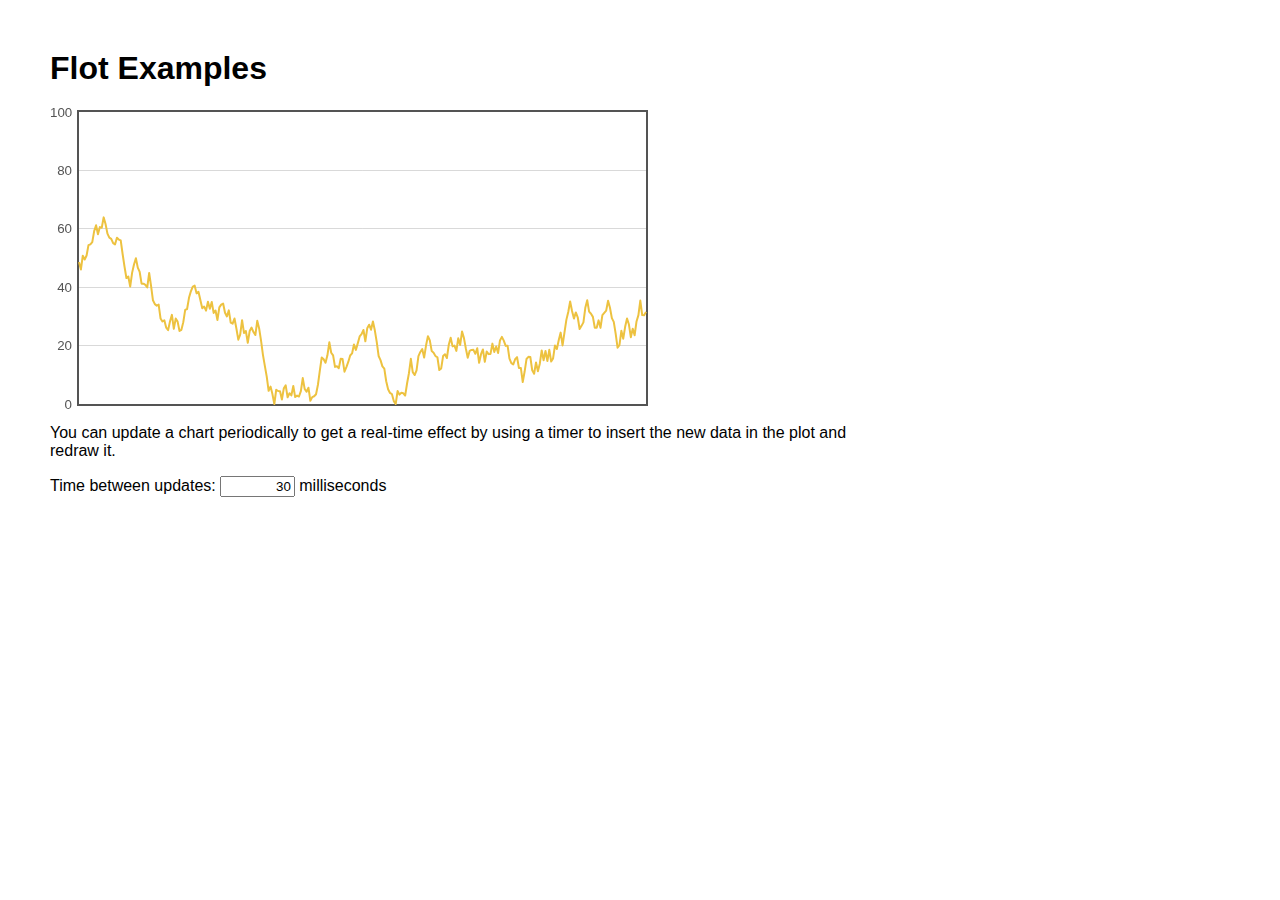
<file: usr/html/flot/examples/realtime.html>
<!DOCTYPE HTML PUBLIC "-//W3C//DTD HTML 4.01 Transitional//EN" "http://www.w3.org/TR/html4/loose.dtd">
<html>
 <head>
    <meta http-equiv="Content-Type" content="text/html; charset=utf-8">
    <title>Flot Examples</title>
    <link href="layout.css" rel="stylesheet" type="text/css">
    <!--[if lte IE 8]><script language="javascript" type="text/javascript" src="../excanvas.min.js"></script><![endif]-->
    <script language="javascript" type="text/javascript" src="../jquery.js"></script>
    <script language="javascript" type="text/javascript" src="../jquery.flot.js"></script>
 </head>
    <body>
    <h1>Flot Examples</h1>

    <div id="placeholder" style="width:600px;height:300px;"></div>

    <p>You can update a chart periodically to get a real-time effect
    by using a timer to insert the new data in the plot and redraw it.</p>

    <p>Time between updates: <input id="updateInterval" type="text" value="" style="text-align: right; width:5em"> milliseconds</p>

<script type="text/javascript">
$(function () {
    // we use an inline data source in the example, usually data would
    // be fetched from a server
    var data = [], totalPoints = 300;
    function getRandomData() {
        if (data.length > 0)
            data = data.slice(1);

        // do a random walk
        while (data.length < totalPoints) {
            var prev = data.length > 0 ? data[data.length - 1] : 50;
            var y = prev + Math.random() * 10 - 5;
            if (y < 0)
                y = 0;
            if (y > 100)
                y = 100;
            data.push(y);
        }

        // zip the generated y values with the x values
        var res = [];
        for (var i = 0; i < data.length; ++i)
            res.push([i, data[i]])
        return res;
    }

    // setup control widget
    var updateInterval = 30;
    $("#updateInterval").val(updateInterval).change(function () {
        var v = $(this).val();
        if (v && !isNaN(+v)) {
            updateInterval = +v;
            if (updateInterval < 1)
                updateInterval = 1;
            if (updateInterval > 2000)
                updateInterval = 2000;
            $(this).val("" + updateInterval);
        }
    });

    // setup plot
    var options = {
        series: { shadowSize: 0 }, // drawing is faster without shadows
        yaxis: { min: 0, max: 100 },
        xaxis: { show: false }
    };
    var plot = $.plot($("#placeholder"), [ getRandomData() ], options);

    function update() {
        plot.setData([ getRandomData() ]);
        // since the axes don't change, we don't need to call plot.setupGrid()
        plot.draw();
        
        setTimeout(update, updateInterval);
    }

    update();
});
</script>

 </body>
</html>
</file>
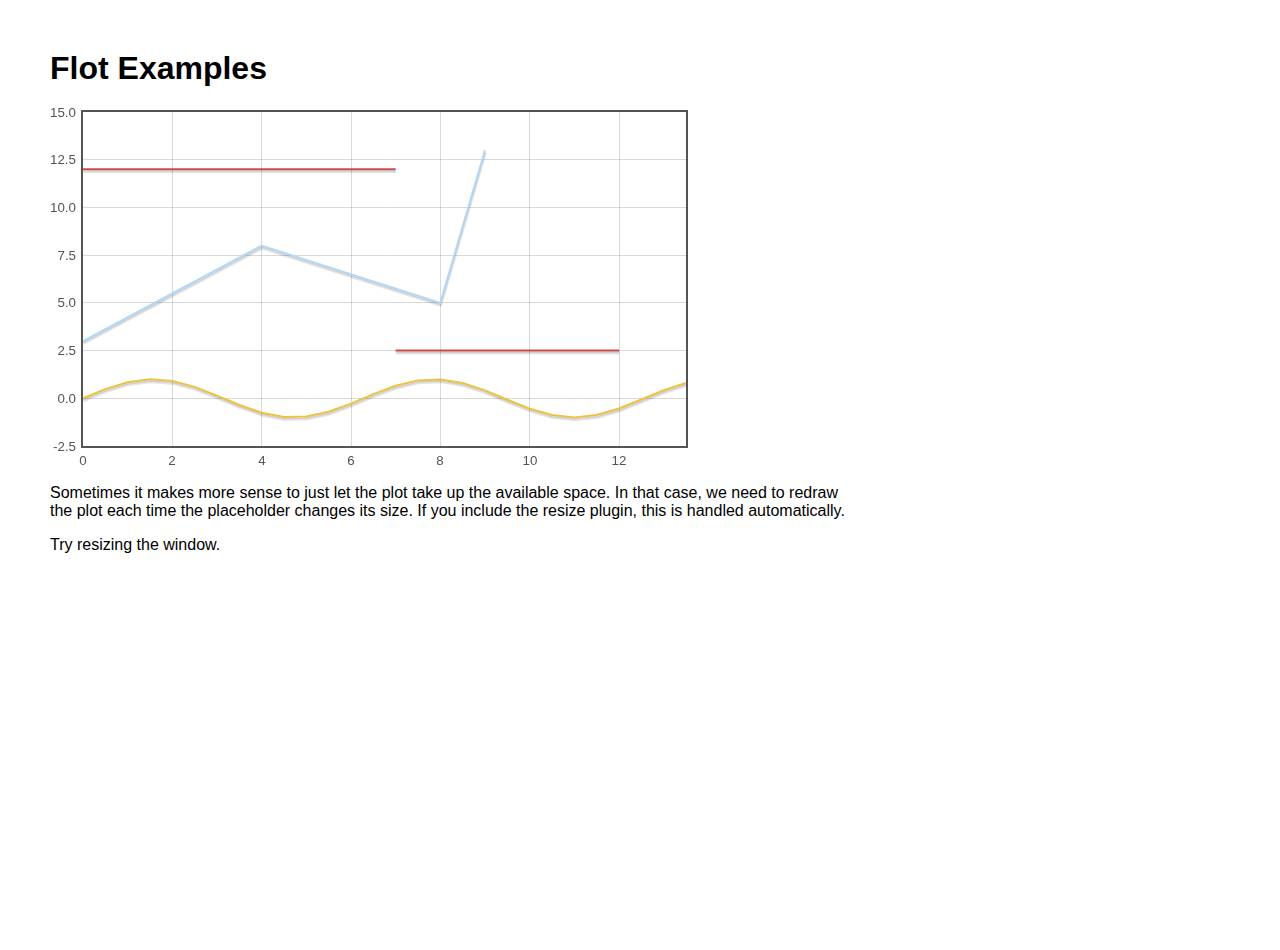
<file: usr/html/flot/examples/resize.html>
<!DOCTYPE HTML PUBLIC "-//W3C//DTD HTML 4.01 Transitional//EN" "http://www.w3.org/TR/html4/loose.dtd">
<html>
 <head>
    <meta http-equiv="Content-Type" content="text/html; charset=utf-8">
    <title>Flot Examples</title>
    <link href="layout.css" rel="stylesheet" type="text/css">
    <!--[if lte IE 8]><script language="javascript" type="text/javascript" src="../excanvas.min.js"></script><![endif]-->
    <script language="javascript" type="text/javascript" src="../jquery.js"></script>
    <script language="javascript" type="text/javascript" src="../jquery.flot.js"></script>
    <script language="javascript" type="text/javascript" src="../jquery.flot.resize.js"></script>
    <style type="text/css">
    html, body {
        height: 100%; /* make the percentage height on placeholder work */
    }
    .message {
        padding-left: 50px;
        font-size: smaller;
    }
    </style>
 </head>
 <body>
    <h1>Flot Examples</h1>

    <div id="placeholder" style="width:80%;height:40%;"></div>

    <p class="message"></p>

    <p>Sometimes it makes more sense to just let the plot take up the
    available space. In that case, we need to redraw the plot each
    time the placeholder changes its size. If you include the resize
    plugin, this is handled automatically.</p>

    <p>Try resizing the window.</p>


<script type="text/javascript">
$(function () {
    var d1 = [];
    for (var i = 0; i < 14; i += 0.5)
        d1.push([i, Math.sin(i)]);

    var d2 = [[0, 3], [4, 8], [8, 5], [9, 13]];
    var d3 = [[0, 12], [7, 12], null, [7, 2.5], [12, 2.5]];

    var placeholder = $("#placeholder");
    
    var plot = $.plot(placeholder, [d1, d2, d3]);
    
    // the plugin includes a jQuery plugin for adding resize events to
    // any element, let's just add a callback so we can display the
    // placeholder size
    placeholder.resize(function () {
        $(".message").text("Placeholder is now "
                           + $(this).width() + "x" + $(this).height()
                           + " pixels");
    });
});
</script>

 </body>
</html>
</file>
<file: usr/html/flot/examples/layout.css>
body {
  font-family: sans-serif;
  font-size: 16px;
  margin: 50px;
  max-width: 800px;
}
</file>
